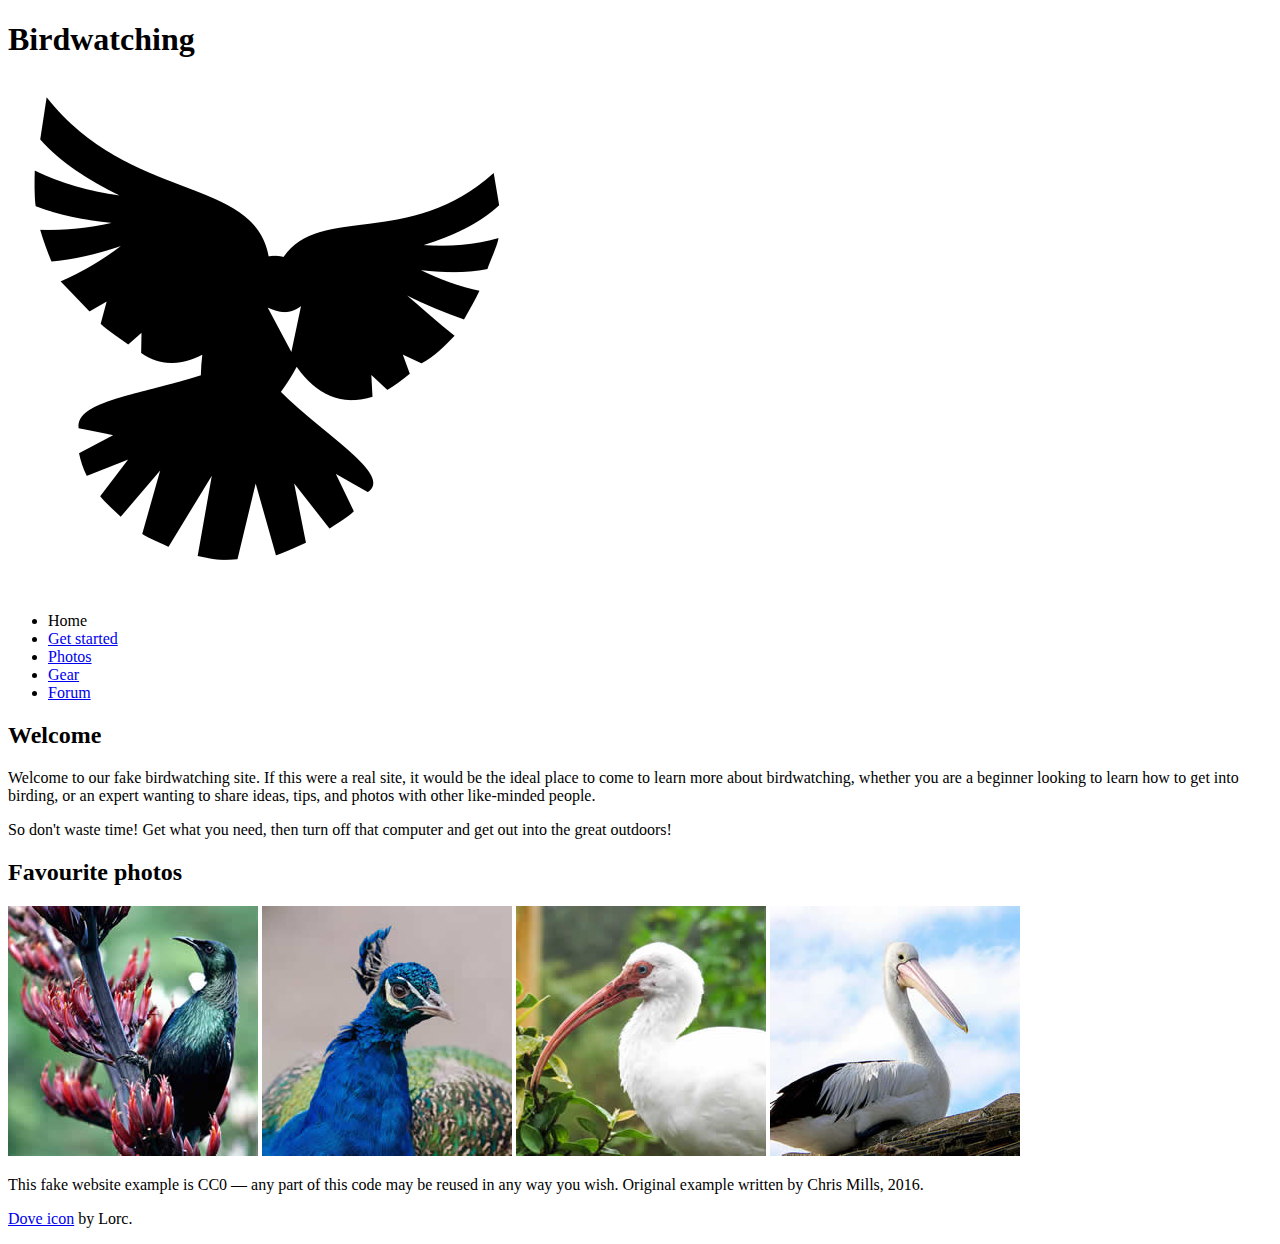
<file: index.html>
<!DOCTYPE html>
<html lang="en">
  <head>
    <meta charset="utf-8">
    <title>Birdwatching</title>
    <link href="https://fonts.googleapis.com/css?family=Roboto+Condensed:300%7CCinzel+Decorative:700" rel="stylesheet">

    <!--[if lt IE 9]>
      <script src="https://cdnjs.cloudflare.com/ajax/libs/html5shiv/3.7.3/html5shiv.js"></script>
    <![endif]-->
  </head>

  <body>

      <h1>Birdwatching</h1>
      <img src="dove.png" alt="a simple dove logo">


      <ul>
        <li><span>Home</span></li>
        <li><a href="#">Get started</a></li>
        <li><a href="#">Photos</a></li>
        <li><a href="#">Gear</a></li>
        <li><a href="#">Forum</a></li>
      </ul>


      <h2>Welcome</h2>

      <p>Welcome to our fake birdwatching site. If this were a real site, it would be the ideal place to come to learn more about birdwatching, whether you are a beginner looking to learn how to get into birding, or an expert wanting to share ideas, tips, and photos with other like-minded people.</p>

      <p>So don't waste time! Get what you need, then turn off that computer and get out into the great outdoors!</p>

      <h2>Favourite photos</h2>

      <a href="favorite-1.jpg"><img src="favorite-1_th.jpg" alt="Small black bird, black claws, long black slender beak, links to larger version of the image"></a>
      <a href="favorite-2.jpg"><img src="favorite-2_th.jpg" alt="Top half of a pretty bird with bright blue plumage on neck, light colored beak, blue headdress, links to larger version of the image"></a>
      <a href="favorite-3.jpg"><img src="favorite-3_th.jpg" alt="Top half of a large bird with white plumage, very long curved narrow light colored break, links to larger version of the image"></a>
      <a href="favorite-4.jpg"><img src="favorite-4_th.jpg" alt="Large bird, mostly white plumage with black plumage on back and rear, long straight white beak, links to larger version of the image"></a>


      <p>This fake website example is CC0 — any part of this code may be reused in any way you wish. Original example written by Chris Mills, 2016.</p>

      <p><a href="http://game-icons.net/lorc/originals/dove.html">Dove icon</a> by Lorc.</p>

  </body>
</html>
</file>
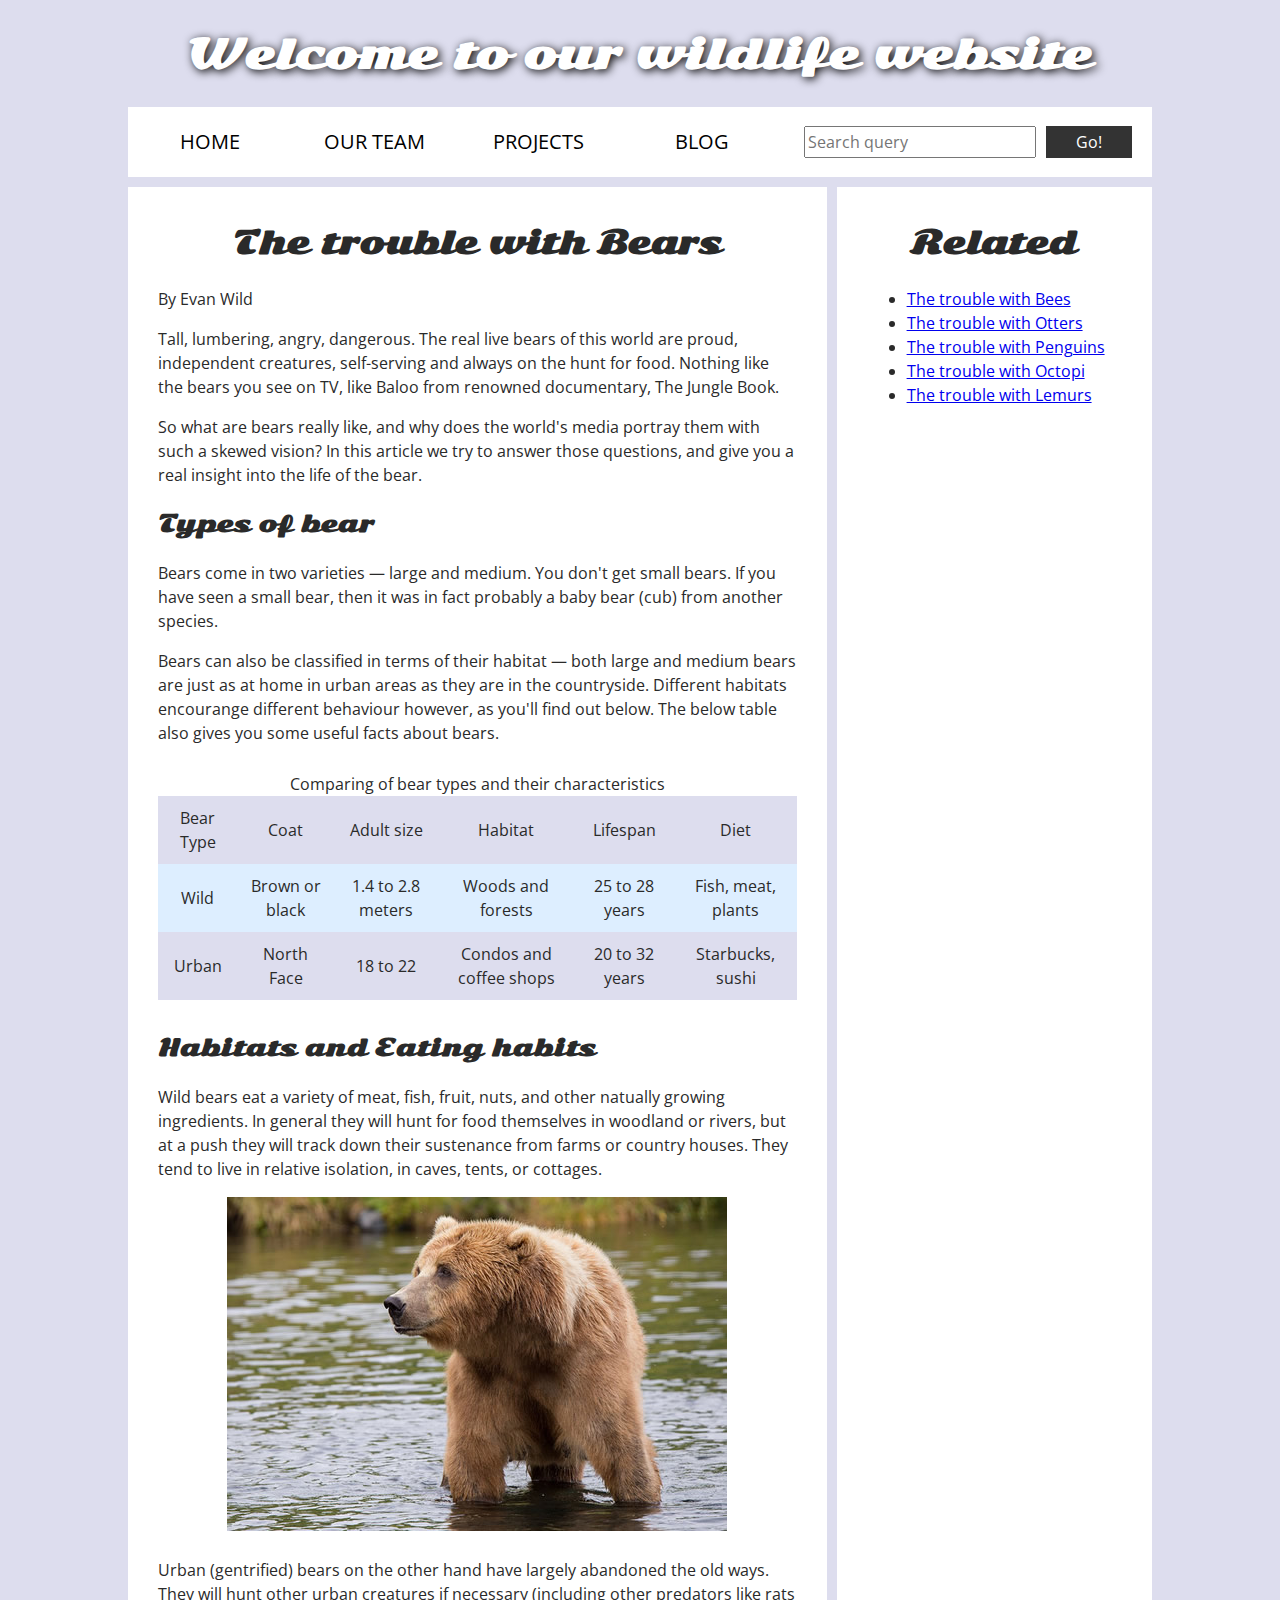
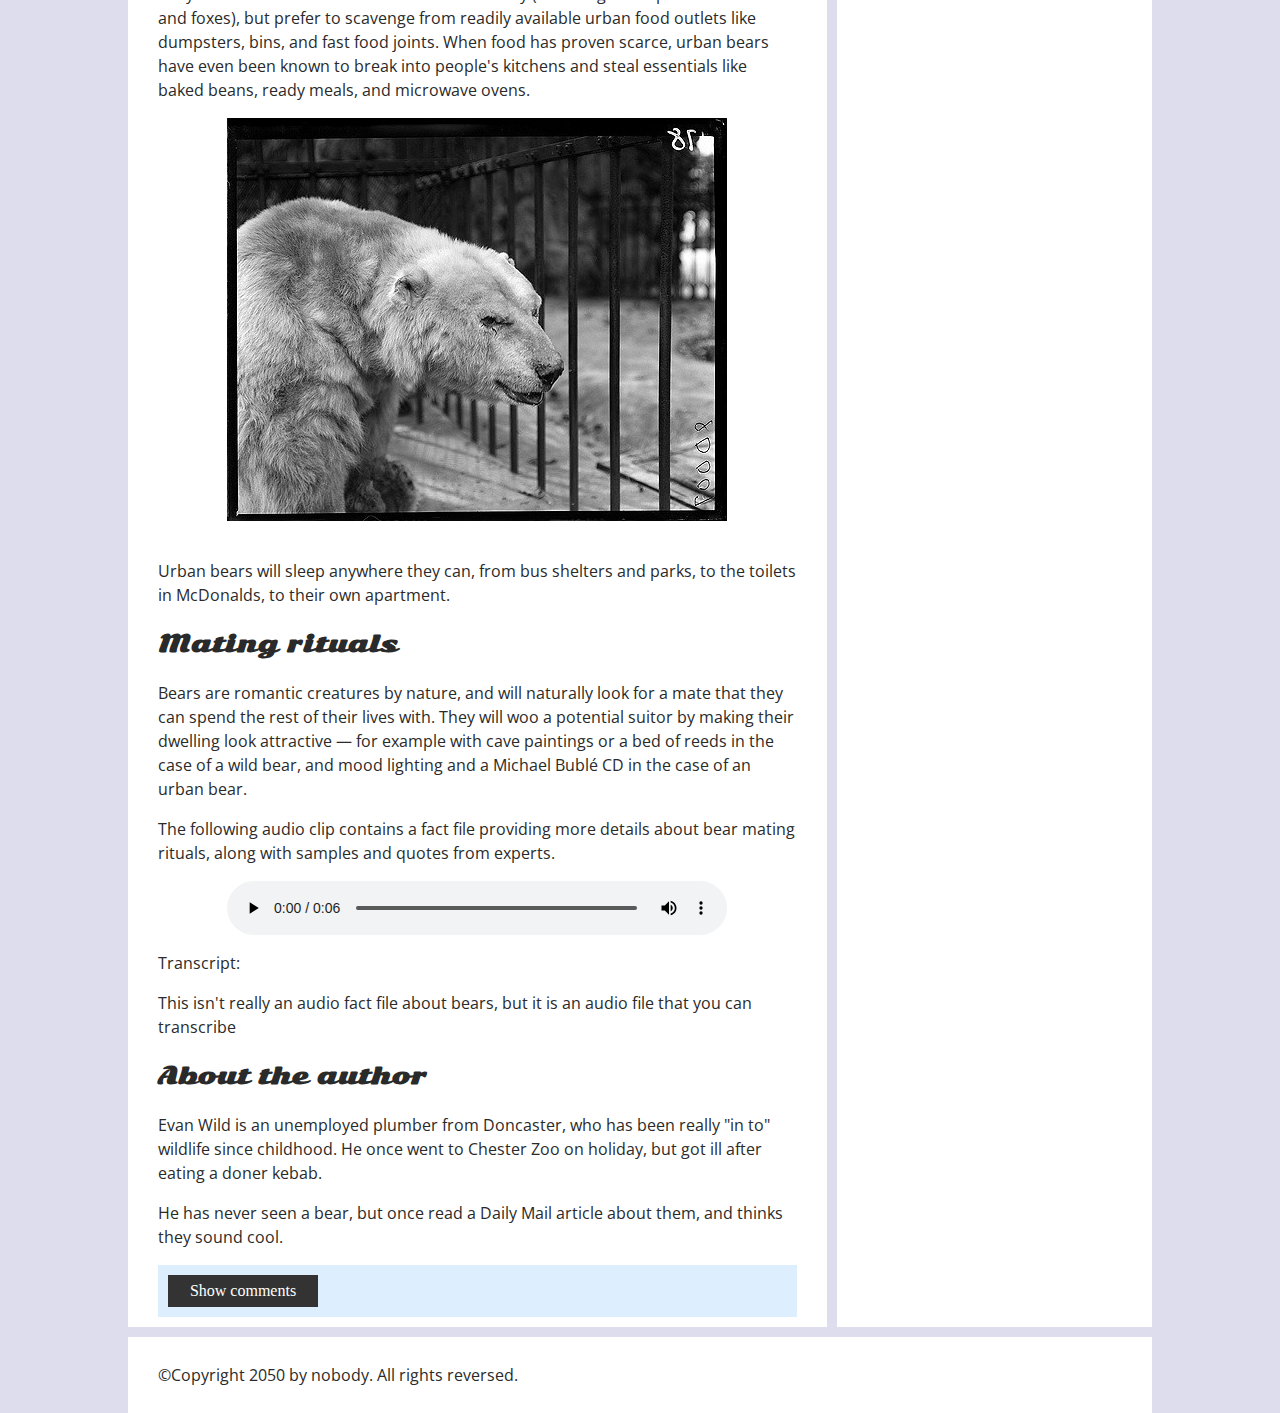
<file: Assignment5/index.html>
<!--
 Name: Samikshya Parajuli
 Date: August 5, 2024.
 Assignment 5 

-->

<!DOCTYPE html>
<html>
  <head>
    <meta charset="utf-8">

    <title>Accessibility assessment</title>
    <link href="https://fonts.googleapis.com/css?family=Open+Sans+Condensed:300|Sonsie+One" 
    rel="stylesheet" type="text/css">
    <link rel="stylesheet" href="style.css">

  </head>

  <body>
    <div class="header">
      <h1>Welcome to our wildlife website</h1>
    </div>

    <nav class="nav">
      <ul>
        <li><a href="#">Home</a></li>
        <li><a href="#">Our team</a></li>
        <li><a href="#">Projects</a></li>
        <li><a href="#">Blog</a></li>
      </ul>

      <form class="search">
        <input type="search" name="q" placeholder="Search query">
        <input type="submit" value="Go!">
      </form>
    </nav>

    <main>
      <article>
        <h2><strong>The trouble with Bears</strong></h2>
        <p>By Evan Wild</p>
        <p>Tall, lumbering, angry, dangerous. The real live bears of this world are proud, independent creatures, 
          self-serving and always on the hunt for food. Nothing like the bears you see on TV, like Baloo from renowned
          documentary, The Jungle Book.</p>

        <p>So what are bears really like, and why does the world's media portray them with such a skewed vision? In 
          this article we try to answer those questions, and give you a real insight into the life of the bear.</p>

        <h3>Types of bear</h3>

        <p>Bears come in two varieties — large and medium. You don't get small bears. If you have seen a small bear, 
          then it was in fact probably a baby bear (cub) from another species.</p>

        <p>Bears can also be classified in terms of their habitat — both large and medium bears are just as at home in 
          urban areas as they are in the countryside. Different habitats encourange different behaviour however, as you'll 
          find out below. The below table also gives you some useful facts about bears.</p>
        <br>
        <table>
          <caption>Comparing of bear types and their characteristics</caption>
          <thead>
            <tr>
              <td>Bear Type</td>
              <td>Coat</td>
              <td>Adult size</td>
              <td>Habitat</td>
              <td>Lifespan</td>
              <td>Diet</td>
            </tr>
          </thead>
          <tbody>
            <tr>
              <td>Wild</td>
              <td>Brown or black</td>
              <td>1.4 to 2.8 meters</td>
              <td>Woods and forests</td>
              <td>25 to 28 years</td>
              <td>Fish, meat, plants</td>
            </tr>
            <tr>
              <td>Urban</td>
              <td>North Face</td>
              <td>18 to 22</td>
              <td>Condos and coffee shops</td>
              <td>20 to 32 years</td>
              <td>Starbucks, sushi</td>
            </tr>
          </tbody>
        </table>
        <br>
        <h3>Habitats and Eating habits</h3>
        
        <p>Wild bears eat a variety of meat, fish, fruit, nuts, and other natually growing ingredients.
        In general they will hunt for food themselves in woodland or rivers, but at a push they will 
        track down their sustenance from farms or country houses. 
        They tend to live in relative isolation, in caves, tents, or cottages.</p>
        
        <img src="Media/wild-bear.jpg" alt="wild-bear">
        <br>
        <p>Urban (gentrified) bears on the other hand have largely abandoned the old ways. They will hunt 
          other urban creatures if necessary (including other predators like rats and foxes), but prefer to 
          scavenge from readily available urban food outlets like dumpsters, bins, and fast food joints. 
          When food has proven scarce, urban bears have even been known to break into people's kitchens 
          and steal essentials like baked beans, ready meals, and microwave ovens.</p>
        
        <img src="Media/urban-bear.jpg" alt="urban-bear">
        <br><br>
        <p>Urban bears will sleep anywhere they can, from bus shelters and parks, to the toilets in McDonalds,
           to their own apartment.</p>
        
        <h3>Mating rituals</h3>

        <p>Bears are romantic creatures by nature, and will naturally look for a mate that they can spend the 
          rest of their lives with. They will woo a potential suitor by making their dwelling look attractive 
          — for example with cave paintings or a bed of reeds in the case of a wild bear, and mood lighting 
          and a Michael Bublé CD in the case of an urban bear.</p>

        <p>The following audio clip contains a fact file providing more details about bear mating rituals, 
          along with samples and quotes from experts.</p>

        <audio controls>
          <source src="Media/bear.mp3" type="audio/mp3">
          <source src="Media/bear.ogg" type="audio/ogg">
          <p>It looks like your browser doesn't support HTML5 audio players.</p>
        </audio>
        <p>Transcript:</p>
        <p>This isn't really an audio fact file about bears, but it is an audio file that you can transcribe
        </p>
      </div>

        <aside>

          <h3>About the author</h3>
       
          <p>Evan Wild is an unemployed plumber from Doncaster, who has been really "in to" wildlife since childhood.
            He once went to Chester Zoo on holiday, but got ill after eating a doner kebab.</p>

          <p>He has never seen a bear, but once read a Daily Mail article about them, and thinks they sound cool.
          </p>

        </aside>
        <section class="comments">
          <div class="show-hide">Show comments</div>

          <div class="comment-wrapper">

            <h2>Add comment</h2>

            <form class="comment-form">
              <div class="flex-pair">
                <label for="name">Your name:</label>
                <input type="text" name="name" id="name" placeholder="Enter your name">
              </div>
              <div class="flex-pair">
                <label for="comment">Your comment:</label>
                <input type="text" name="comment" id="comment" placeholder="Enter your comment">
              </div>
              <div>
                <input type="submit" value="Submit comment">
              </div>
            </form>

            <h3>Comments</h3>

            <ul class="comment-container">

              <li>

                <p>Bob Fossil</p>

                <p>Oh I am so glad you taught me all about the big brown angry guys in the woods. With their
                  sniffing little noses and their bad attitudes, they can sure be a menace — I was thinking 
                  of putting them all in a truck and driving them outta here. I run a zoo, you know.</p>

              </li>

            </ul>

          </div>
        </section>
      </article>

      <div class="secondary">
        <h2>Related</h2>

        <ul>
          <li><a href="#">The trouble with Bees</a></li>
          <li><a href="#">The trouble with Otters</a></li>
          <li><a href="#">The trouble with Penguins</a></li>
          <li><a href="#">The trouble with Octopi</a></li>
          <li><a href="#">The trouble with Lemurs</a></li>
        </ul>
      </div>
    </main>

    <footer>
      <p>©Copyright 2050 by nobody. All rights reversed.</p>
    </footer>

    <script src="assignment5.js"></script>

  </body>
</html>
</file>
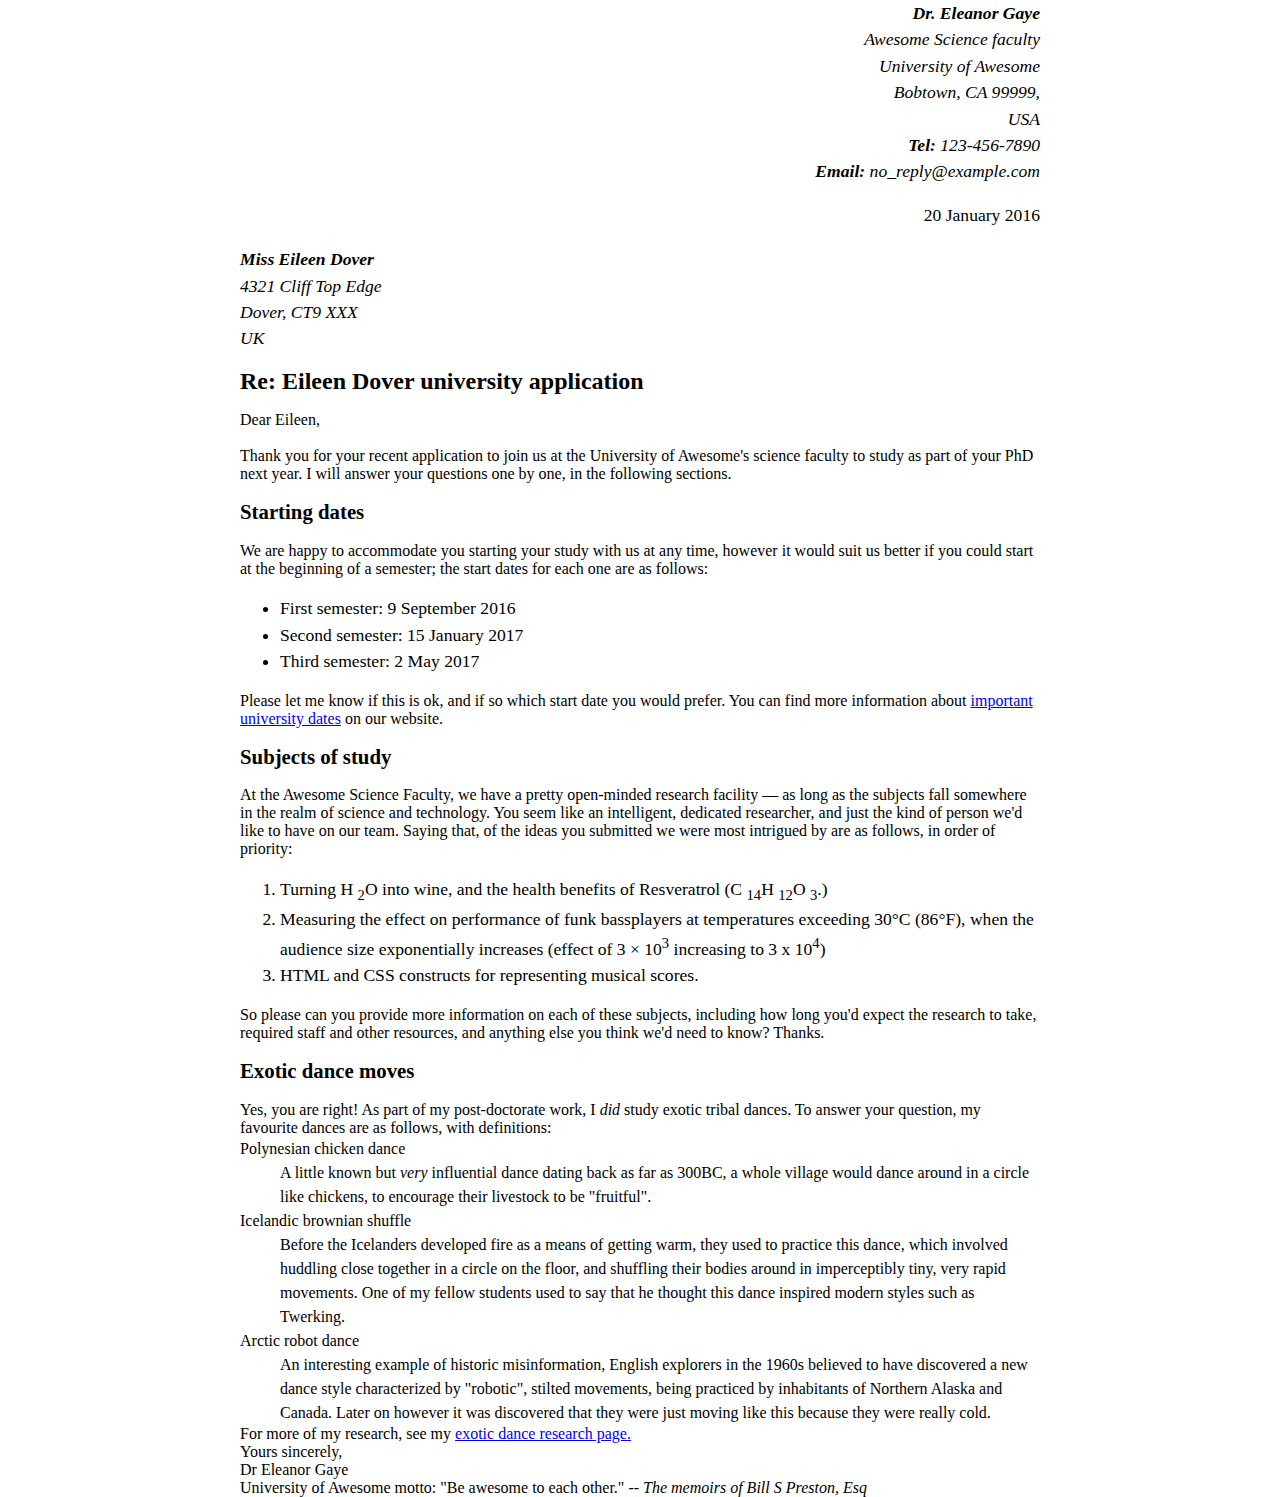
<file: Part1.html>
<!DOCTYPE html>
<html lang="en">
<head>
    <!--
    Name:Samikshya Parajuli
    Date:2024, May 31 st
    Student Id:100950347
    Description:Overview of HTML
    -->
    <meta charset="UTF-8">
    <meta name="viewport" content="width=device-width, initial-scale=1.0">
    <title>Part 1 letter</title>

    <style>
        body {
            max-width: 800px;
            margin: 0 auto;
        }
        
        .sender-column {
            text-align: right;
        }
        
        h1 {
            font-size: 1.5em;
        }
        
        h2 {
        font-size: 1.3em;
        }
        
        p,ul,ol,dl,address {
        font-size: 1.1em;
        }
        
        p, li, dd, dt, address {
            line-height: 1.5;
        }
        </style>
</head>
<body>
    <span class="sender-column">
        <address>
        <STRONG>Dr. Eleanor Gaye </STRONG><br>
        Awesome Science faculty <br>
        University of Awesome <br>
        Bobtown, CA 99999, <br>
        USA <br>
        <strong>Tel:</strong> 123-456-7890 <br>
        <strong>Email:</strong> no_reply@example.com
        </address>
        <p>20 January 2016</p>
        </span>
        <address>
        <strong>Miss Eileen Dover </strong><br>
        4321 Cliff Top Edge <br>
        Dover, CT9 XXX <br>
        UK
        </address>
        
        
        <h1>Re: Eileen Dover university application</h1>
        
        Dear Eileen,<br> <br>
        
        Thank you for your recent application to join us at the University of Awesome's 
        science faculty to study as part of your PhD next year. I will answer your questions 
        one by one, in the following sections.
        
        <h2>Starting dates</h2>
        
        We are happy to accommodate you starting your study with us at any time, 
        however it would suit us better if you could start at the beginning of a semester; 
        the start dates for each one are as follows:
        <ul>
        <li>First semester: 9 September 2016</li>
        <li>Second semester: 15 January 2017</li>
        <li>Third semester: 2 May 2017</li>
        </ul>
        
        Please let me know if this is ok, and if so which start date you would prefer.
        
        You can find more information about <a href="https://durhamcollege.ca/info-for/current-students/important-dates/important-dates-2024-2025">
        important university dates</a> on our website.
        
        
        <h2>Subjects of study</h2>
        
        At the Awesome Science Faculty, we have a pretty open-minded research facility — as 
        long as the subjects fall somewhere in the realm of science and technology. 
        You seem like an intelligent, dedicated researcher, and just the kind of person 
        we'd like to have on our team. Saying that, of the ideas you submitted we were most 
        intrigued by are as follows, in order of priority:
        <ol>
        <li>Turning H <sub>2</sub>O into wine, and the health benefits of Resveratrol (C <sub>14</sub>H <sub>12</sub>O <sub>3</sub>.)</li>
        <li>Measuring the effect on performance of funk bassplayers at temperatures exceeding 30°C (86°F), 
        when the audience size exponentially increases (effect of 3 × 10<sup>3</sup> increasing to 3 x 10<sup>4</sup>)</li>
        <li>HTML and CSS constructs for representing musical scores.</li>
        </ol>
        
        So please can you provide more information on each of these subjects, 
        including how long you'd expect the research to take, required staff and 
        other resources, and anything else you think we'd need to know? Thanks.
        
        
        <h2>Exotic dance moves</h2>
        
        Yes, you are right! As part of my post-doctorate work, I <em>did</em> study exotic tribal dances. 
        To answer your question, my favourite dances are as follows, with definitions:
        
        <dt>Polynesian chicken dance</dt>
        <dd>
        A little known but <em>very</em> influential dance dating back as far as 300BC, 
        a whole village would dance around in a circle like chickens, to encourage their 
        livestock to be "fruitful".</dd>
        <dt>Icelandic brownian shuffle</dt>
        <dd>
        Before the Icelanders developed fire as a means of getting warm, they used to practice this dance, 
        which involved huddling close together in a circle on the floor, and shuffling their bodies around 
        in imperceptibly tiny, very rapid movements. One of my fellow students used to say that he thought 
        this dance inspired modern styles such as Twerking.</dd>
        <dt>Arctic robot dance</dt>
        <dd>An interesting example of historic misinformation, English explorers in the 1960s believed to 
        have discovered a new dance style characterized by "robotic", stilted movements, being practiced 
        by inhabitants of Northern Alaska and Canada. Later on however it was discovered that they were 
        just moving like this because they were really cold.</dd>
        
        For more of my research, see my <a href="https://durhamcollege.ca/programs-and-courses/courses?subj_code_in=RSCH&crse_numb_in=1200&semester_in=SEM2">exotic dance research page.</a> <br>
        
        Yours sincerely,<br>
        Dr Eleanor Gaye <br>
        University of Awesome motto: "Be awesome to each other." -- <em>The memoirs of Bill S Preston, Esq </em><br>   
</body>
</html>
</file>
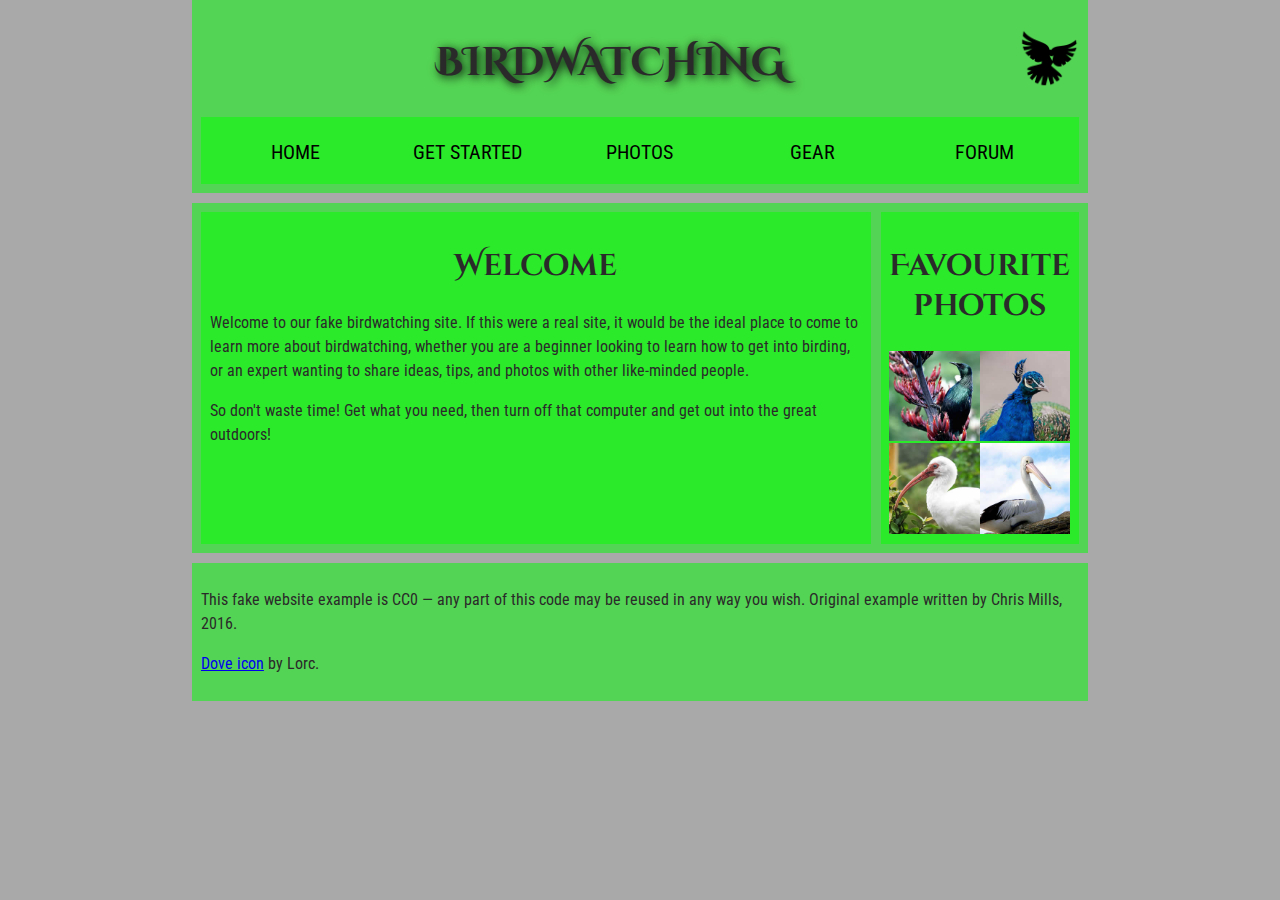
<file: Part2.html>
<!DOCTYPE html>
<html lang="en">
  <head>
    <!--
    Name:Samikshya Parajuli
    Date:2024, May 31 st
    Student id:100950347
    Description: HTML with CSS 
    -->
    <meta charset="utf-8">
    <title>Birdwatching</title>
    <link href="https://fonts.googleapis.com/css?family=Roboto+Condensed:300%7CCinzel+Decorative:700" rel="stylesheet">
    <link rel="stylesheet" type="text/css" href="style2.css">

    <!--[if lt IE 9]>
      <script src="https://cdnjs.cloudflare.com/ajax/libs/html5shiv/3.7.3/html5shiv.js"></script>
    <![endif]-->
  </head>

  <body>

    <header>
      <h1>Birdwatching</h1>
      <img src="dove.png" alt="a simple dove logo">

      <nav>
      <ul>
        <li><span>Home</span></li>
        <li><a href="#">Get started</a></li>
        <li><a href="#">Photos</a></li>
        <li><a href="#">Gear</a></li>
        <li><a href="#">Forum</a></li>
      </ul>
      </nav>
      </header>

        <main>
          <article>
      <h2>Welcome</h2>

      <p>Welcome to our fake birdwatching site. If this were a real site, it would be the ideal place to come to learn more about birdwatching, whether you are a beginner 
        looking to learn how to get into birding, or an expert wanting to share ideas, tips, and photos with other like-minded people.</p>

      <p>So don't waste time! Get what you need, then turn off that computer and get out into the great outdoors!</p>
      </article>


      <aside>
       <h2>Favourite photos</h2>

      <a href="favorite-1.jpg"><img src="favorite-1_th.jpg" alt="Small black bird, black claws, long black slender beak, links to larger version of the image"></a>
      <a href="favorite-2.jpg"><img src="favorite-2_th.jpg" alt="Top half of a pretty bird with bright blue plumage on neck, light colored beak, blue headdress, links to larger version of the image"></a>
      <a href="favorite-3.jpg"><img src="favorite-3_th.jpg" alt="Top half of a large bird with white plumage, very long curved narrow light colored break, links to larger version of the image"></a>
      <a href="favorite-4.jpg"><img src="favorite-4_th.jpg" alt="Large bird, mostly white plumage with black plumage on back and rear, long straight white beak, links to larger version of the image"></a>
      </aside>
      </main>
      <footer>     
      <p>This fake website example is CC0 — any part of this code may be reused in any way you wish. Original example written by Chris Mills, 2016.</p>

      <p><a href="http://game-icons.net/lorc/originals/dove.html">Dove icon</a> by Lorc.</p>
    </footer>
  </body>
</html>
</file>
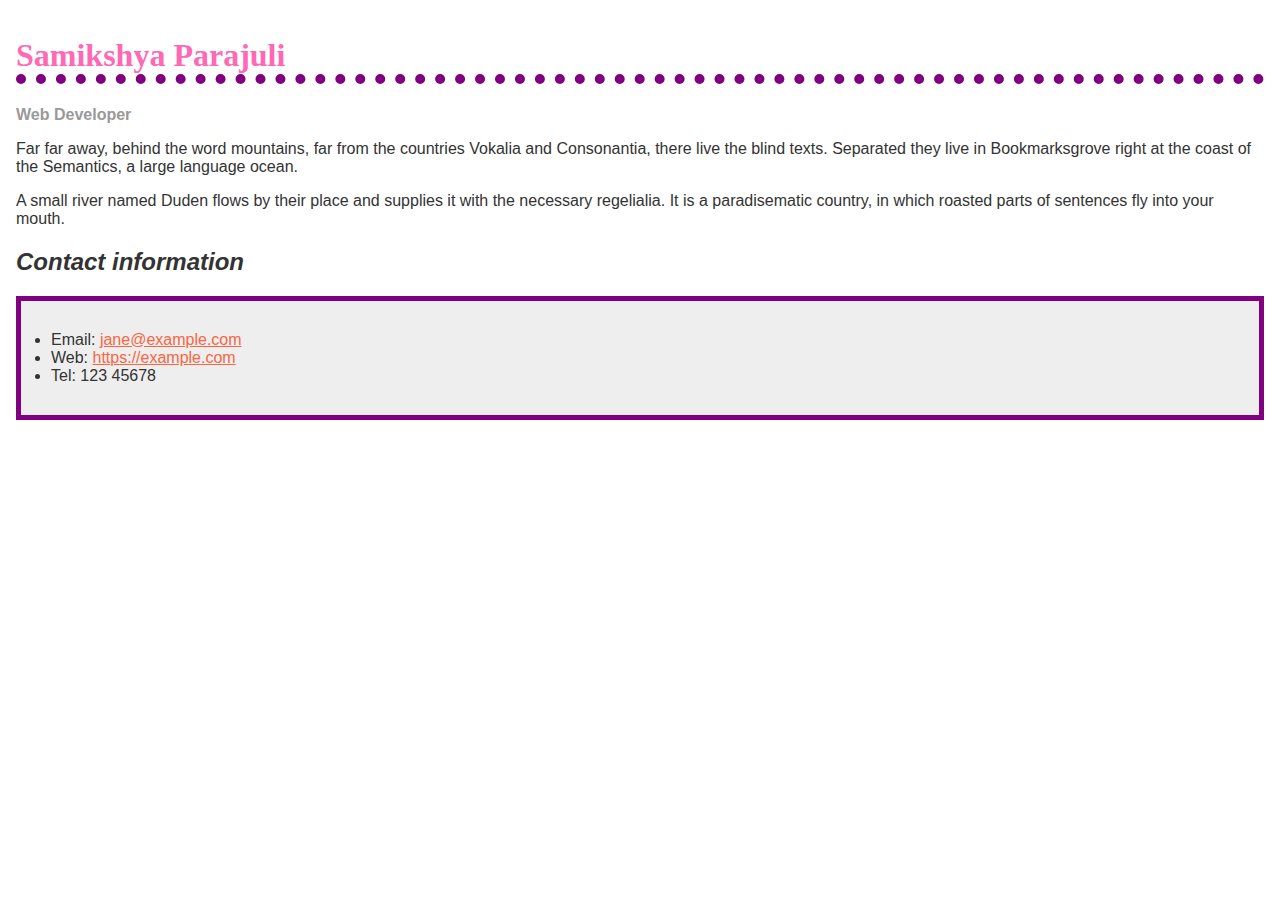
<file: Assignment-3/A3_part1.html>
<!DOCTYPE html>
<html lang="en">
<head>
    <!--
    Name : Samikshya Parajuli
    File Name : A3_part1.html
    Date : 24 June 2024
    Description : Assignment 3 part 1
    -->
   
    <meta charset="utf-8" />
    <meta name="viewport" content="width=device-width" />
    <title>Formatting a biography</title>
    
    <style>
      body {
        background-color: #fff;
        color: #333;
        font-family: Arial, Helvetica, sans-serif;
        padding: 1em;
        margin: 0;
      }

      h1 {
        color: hotpink;
        font-size: 2em;
        font-family: Georgia, "Times New Roman", Times, serif;
        border-bottom: 10px dotted purple;
      }

      h2 {
        font-size: 1.5em;
        font-style: italic;
      }

      .job-title {
        color: #999999;
        font-weight: bold;
      }
      a:link,
      a:visited {
        color: #fb6542;
      }

      a:hover {
        text-decoration: none;
        color: green;
      }

      ul{
        background-color: #eeeeee;
        border: 5px solid purple;
        padding: 30px;
      }
    </style>
  </head>
  <body>
    <h1>Samikshya Parajuli</h1>
    <div class="job-title">Web Developer</div>
    <p>
      Far far away, behind the word mountains, far from the countries Vokalia
      and Consonantia, there live the blind texts. Separated they live in
      Bookmarksgrove right at the coast of the Semantics, a large language
      ocean.
    </p>

    <p>
      A small river named Duden flows by their place and supplies it with the
      necessary regelialia. It is a paradisematic country, in which roasted
      parts of sentences fly into your mouth.
    </p>

    <h2>Contact information</h2>
    <ul>
      <li>
        Email:
        <a href="mailto:jane@example.com">jane@example.com</a>
      </li>
      <li>
        Web:
        <a href="https://example.com">https://example.com</a>
      </li>
      <li>Tel: 123 45678</li>
    </ul>
  </body>
</html>
</file>
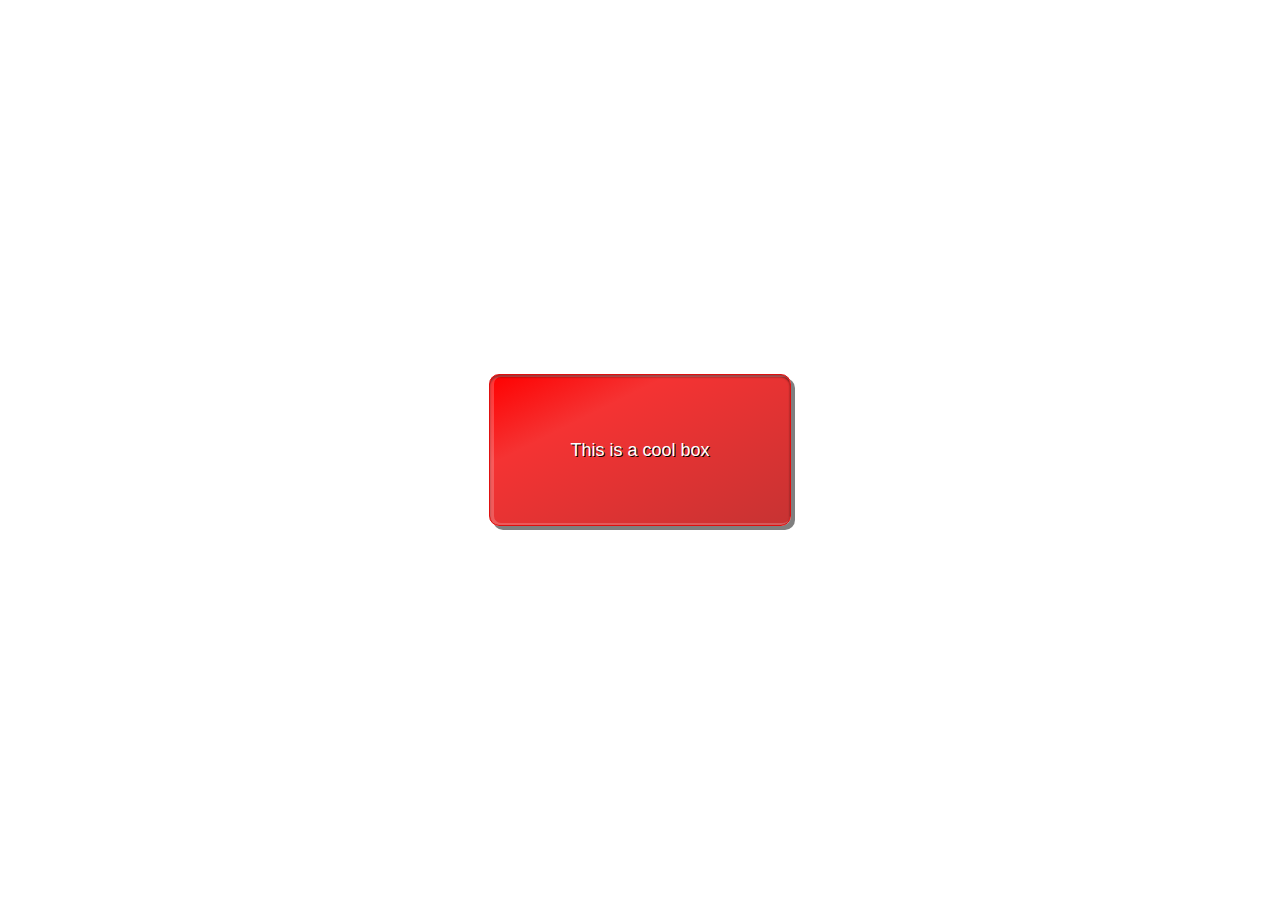
<file: Assignment-3/A3_part2.html>
<!DOCTYPE html>
<html lang="en">
<head>
    <!--
    Name : Samikshya Parajuli
    File name : A3_part2.html
    Date : 24 June 2024
    Description : Creating a cool looking box linking with css file.
    -->
    <meta charset="utf-8">
    <meta name="viewport" content="width=device-width">
    <title>Cool box</title>
    <link rel="stylesheet" href="../Assignment-3/A3_part2.css">
  </head>
  <body>
      <div>This is a cool box</div>
  </body>
</html>
</file>
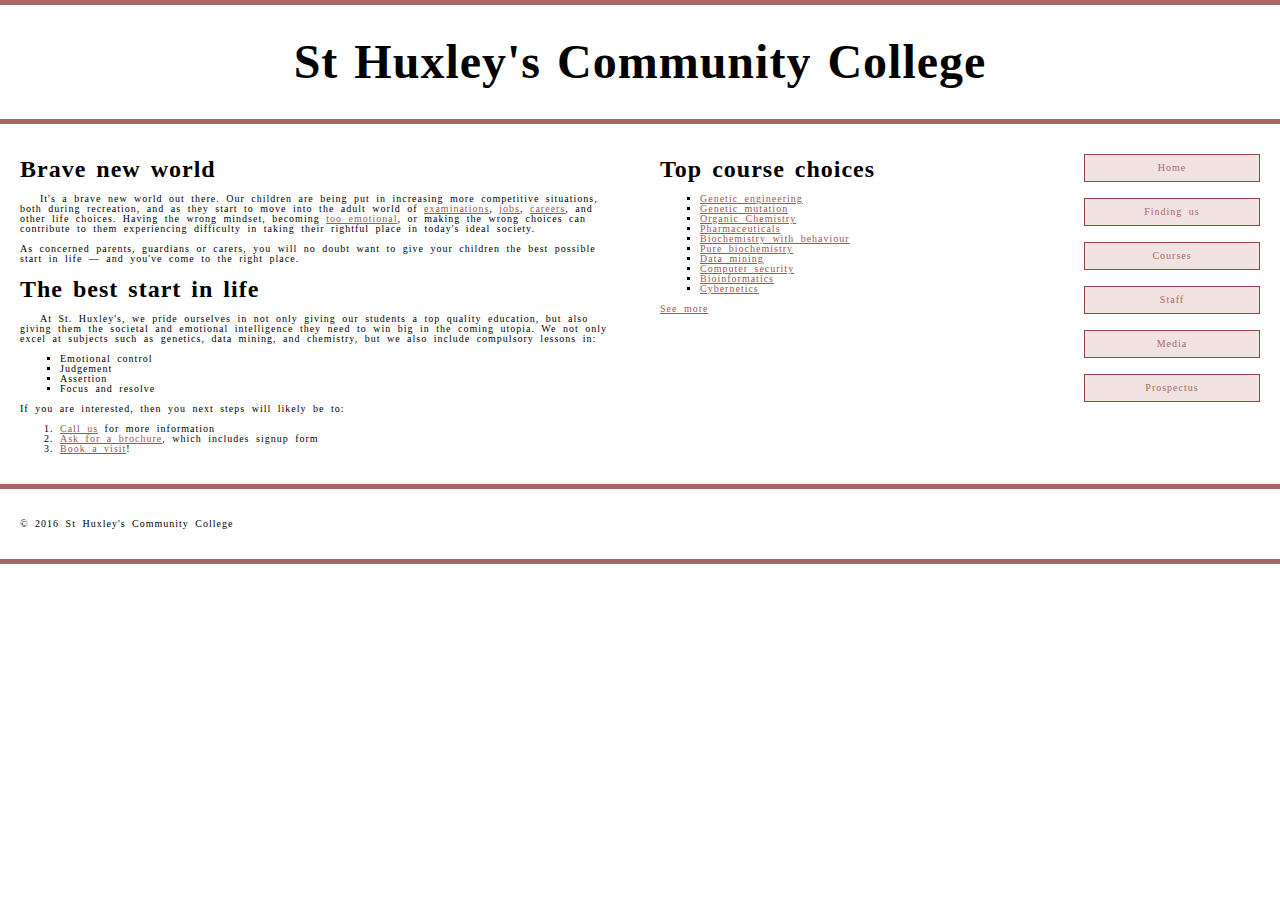
<file: Assignment-3/A3_part3.html>
<!DOCTYPE html>
<html lang="en">
<head>
    <!--
    Name : Samikshya Parajuli
    File Name : A3_part3.html
    Date : 24 June 2024
    Description : Creating a Community School Homepage using CSS and HTML.
    -->
    <meta charset="UTF-8">
    <meta name="viewport" content="width=device-width, initial-scale=1.0">
    <title>Typesetting a community school homepage</title>
    <link rel="stylesheet" href="../Assignment-3/A3_part3.css">
</head>
<body>
	<header>
		<h1>St Huxley's Community College</h1>
	  </header>
	
	  <section>
		  <h2>Brave new world</h2>
	
		  <p>It's a brave new world out there. Our children are being put in increasing more competitive situations, both during recreation, and as they start to move into the adult world of <a href="https://en.wikipedia.org/wiki/Examination">examinations</a>, <a href="https://en.wikipedia.org/wiki/Jobs">jobs</a>, <a href="https://en.wikipedia.org/wiki/Career">careers</a>, and other life choices. Having the wrong mindset, becoming <a href="https://en.wikipedia.org/wiki/Emotion">too emotional</a>, or making the wrong choices can contribute to them experiencing difficulty in taking their rightful place in today's ideal society.</p>
	
		  <p>As concerned parents, guardians or carers, you will no doubt want to give your children the best possible start in life — and you've come to the right place.</p>
	
		  <h2>The best start in life</h2>
	
		  <p>At St. Huxley's, we pride ourselves in not only giving our students a top quality education, but also giving them the societal and emotional intelligence they need to win big in the coming utopia. We not only excel at subjects such as genetics, data mining, and chemistry, but we also include compulsory lessons in:</p>
	
		  <ul>
			<li>Emotional control</li>
			<li>Judgement</li>
			<li>Assertion</li>
			<li>Focus and resolve</li>
		  </ul>
          <p>If you are interested, then you next steps will likely be to:</p>
		  
		  <ol>
			<li><a href="#">Call us</a> for more information</li>
			<li><a href="#">Ask for a brochure</a>, which includes signup form</li>
			<li><a href="#">Book a visit</a>!</li>
		  </ol>
	  </section>
	
	  <aside>
	
		<h2>Top course choices</h2>
	
		<ul>
		  <li><a href="#">Genetic engineering</a></li>
		  <li><a href="#">Genetic mutation</a></li>
		  <li><a href="#">Organic Chemistry</a></li>
		  <li><a href="#">Pharmaceuticals</a></li>
		  <li><a href="#">Biochemistry with behaviour</a></li>
		  <li><a href="#">Pure biochemistry</a></li>
		  <li><a href="#">Data mining</a></li>
		  <li><a href="#">Computer security</a></li>
		  <li><a href="#">Bioinformatics</a></li>
		  <li><a href="#">Cybernetics</a></li>
		</ul>
	
		<p><a href="#">See more</a></p>
	
	  </aside>
	
	  <nav>
	
		<ul>
		  <li><a href="#">Home</a></li>
		  <li><a href="#">Finding us</a></li>
		  <li><a href="#">Courses</a></li>
		  <li><a href="#">Staff</a></li>
		  <li><a href="#">Media</a></li>
		  <li><a href="#">Prospectus</a></li>
		</ul>
	
	  </nav>
	
	  <footer>
	
		<p>&copy; 2016 St Huxley's Community College</p>
	
	  </footer>
</body>
</html>
</file>
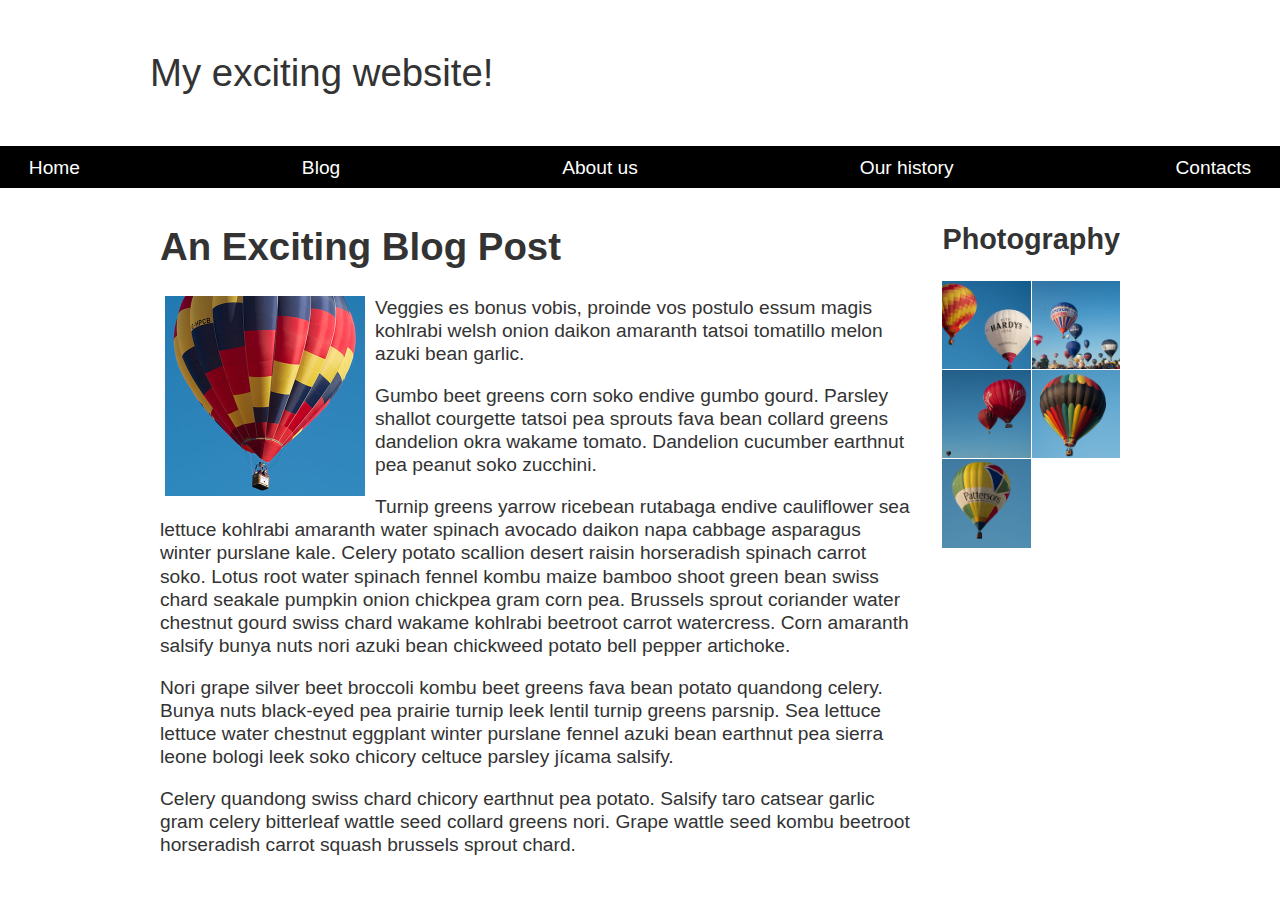
<file: Assignment-3/A3_part4.html>
<!DOCTYPE html>
<html lang="en">
<head>
    <!--
    Name : Samikshya Parajuli
    File Name : A3_part4.html
    Date : 24 June 2024
    Description : Assignment 3 part 4 - Creating a page "My exciting website".
    -->
    <meta charset="UTF-8">
    <meta name="viewport" content="width=device-width, initial-scale=1.0">
    <title>My exciting Website!</title>
    <link rel="stylesheet" href="../Assignment-3/A3_part4.css">
</head>
<body>
    <div class="logo">
        My exciting website!
      </div>
    
      <nav>
        <ul>
          <li>
            <a href="">Home</a>
          </li>
          <li>
            <a href="">Blog</a>
          </li>
          <li>
            <a href="">About us</a>
          </li>
          <li>
            <a href="">Our history</a>
          </li>
          <li>
            <a href="">Contacts</a>
          </li>
        </ul>
      </nav>
      <main class="grid">
        <article>
          <h1>
            An Exciting Blog Post
          </h1>
          <img src="../Assignment-3/balloon-sq6.jpg" alt="placeholder" class="feature">
          <p>Veggies es bonus vobis, proinde vos postulo essum magis kohlrabi welsh onion daikon amaranth tatsoi tomatillo melon
            azuki bean garlic.</p>
    
          <p>Gumbo beet greens corn soko endive gumbo gourd. Parsley shallot courgette tatsoi pea sprouts fava bean collard greens
            dandelion okra wakame tomato. Dandelion cucumber earthnut pea peanut soko zucchini.</p>
    
          <p>Turnip greens yarrow ricebean rutabaga endive cauliflower sea lettuce kohlrabi amaranth water spinach avocado daikon
            napa cabbage asparagus winter purslane kale. Celery potato scallion desert raisin horseradish spinach carrot soko.
            Lotus root water spinach fennel kombu maize bamboo shoot green bean swiss chard seakale pumpkin onion chickpea gram
            corn pea. Brussels sprout coriander water chestnut gourd swiss chard wakame kohlrabi beetroot carrot watercress.
            Corn amaranth salsify bunya nuts nori azuki bean chickweed potato bell pepper artichoke.</p>
    
          <p>Nori grape silver beet broccoli kombu beet greens fava bean potato quandong celery. Bunya nuts black-eyed pea prairie
            turnip leek lentil turnip greens parsnip. Sea lettuce lettuce water chestnut eggplant winter purslane fennel azuki
            bean earthnut pea sierra leone bologi leek soko chicory celtuce parsley jícama salsify.</p>

            <p>Celery quandong swiss chard chicory earthnut pea potato. Salsify taro catsear garlic gram celery bitterleaf wattle
                seed collard greens nori. Grape wattle seed kombu beetroot horseradish carrot squash brussels sprout chard.</p>
        
            </article>
        
            <aside>
              <h2>
                Photography
              </h2>
              <ul class="photos">
                <li>
                  <img src="../Assignment-3/balloon-sq1.jpg" alt="placeholder">
                </li>
                <li>
                  <img src="../Assignment-3/balloon-sq2.jpg" alt="placeholder">
                </li>
                <li>
                  <img src="../Assignment-3/balloon-sq3.jpg" alt="placeholder">
                </li>
                <li>
                  <img src="../Assignment-3/balloon-sq4.jpg" alt="placeholder">
                </li>
                <li>
                  <img src="../Assignment-3/balloon-sq5.jpg" alt="placeholder">
                </li>
              </ul>
            </aside>
        </main>
      
      </body>
      
      </html>
</file>
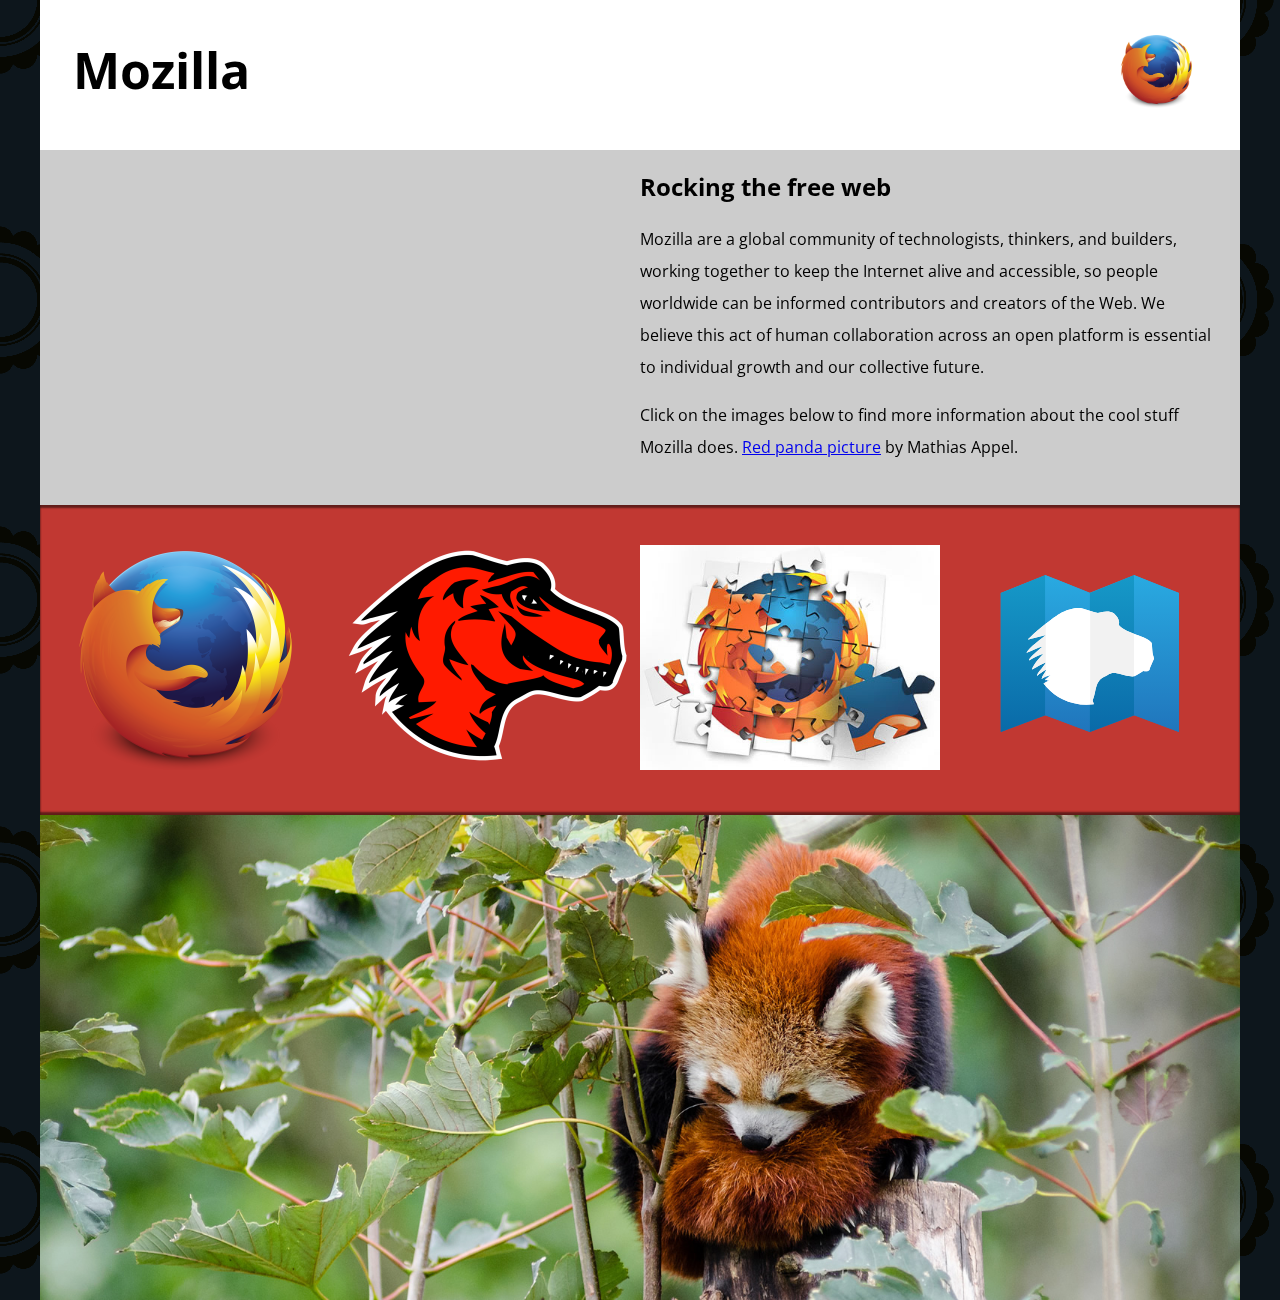
<file: Assignment_2/A2_P1.html>
<!DOCTYPE html>
<html lang="en">
<head>
    <!--
    Name : Samikshya Parajuli
  Date: June 12 th, 2024
  Student id:100950347
  Description:HTML multimedia  
    -->
    <meta charset="UTF-8">
    <meta name="viewport" content="width=device-width, initial-scale=1.0">
    <title>Mozilla Splash Page</title>
    <link href='https://fonts.googleapis.com/css?family=Open+Sans:400,700' rel='stylesheet' type='text/css'>
    <style>
    
      html {
        font-family: 'Open Sans', sans-serif;
        background: url(pattern.png);
      }

      body {
        width: 100%;
        max-width: 1200px;
        margin: 0 auto;
        background-color: white;
        position: relative;
      }


      header {
        height: 150px;
      }

      header img {
        width: 100px;
        position: absolute;
        right: 32.5px;
        top: 32.5px;
      }

      h1 {
        font-size: 50px;
        line-height: 140px;
        margin: 0 0 0 32.5px;
      }


      main {
        background: #ccc;
      }

      article {
        padding: 20px;
      }

      h2 {
        margin-top: 0;
      }

      p {
        line-height: 2;
      }

      iframe {
        float: left;
        margin: 0 20px 20px 0;
        max-width: 100%;
      }


      .further-info {
        clear: left;
        padding: 40px 0;
        background: #c13832;
        box-shadow: inset 0 3px 2px rgba(0,0,0,0.5),
                    inset 0 -3px 2px rgba(0,0,0,0.5);
      }

      .further-info a {
        width: 25%;
        display: block;
        float: left;
      }

      .further-info img {
        max-width: 100%;
      }

      .clearfix {
        clear: both;
      }


      .red-panda img {
        display: block;
        max-width: 100%;
      }
    </style>
    </head>
<body>
   <header>
      <h1>Mozilla</h1>
      <img src="firefox_logo-only_RGB.png" alt="Firefox logo">

    </header>
 <main>
      <article>
        <iframe width="560" height="315" src="https://www.youtube.com/embed/ojcNcvb1olg?si=KROBt-EhwAU0uEma" title="YouTube video player" frameborder="0" allow="accelerometer; autoplay; clipboard-write; encrypted-media;gyroscope; picture-in-picture; web-share" referrerpolicy="strict-origin-when-cross-origin" allowfullscreen></iframe>

        <h2>Rocking the free web</h2>

        <p>Mozilla are a global community of technologists, thinkers, and builders, working together to keep the 
          Internet alive and accessible, so people worldwide can be informed contributors and creators of the Web. 
          We believe this act of human collaboration across an open platform is essential to individual growth and our collective future.</p>

        <p>Click on the images below to find more information about the cool stuff Mozilla does. 
          <a href="https://www.flickr.com/photos/mathiasappel/21675551065/">Red panda picture</a> by Mathias Appel.</p>
     
      </article>
    <div class="further-info">
        <a href="https://www.mozilla.org/en-US/firefox/new/">
          <img src="firefox_logo-only_RGB.png" alt="firefox_logo-only_RGB" width="400">
        </a>
        <a href="https://www.mozilla.org/">
          <img src="mozilla-dinosaur-head.png" alt="mozilla-dinosaur-head" width="400">
        </a>
        <a href="https://addons.mozilla.org/">
          <img src="firefox-addons.jpg" alt="firefox-addons" width ="400">
        </a>
        <a href="https://developer.mozilla.org/en-US/">
          <img src="mdn.svg" alt="mdn.svg" width = "400">
        </a>
        <div class="clearfix"></div>
      </div>

      <div class="red-panda">
        <img src="red-panda.jpg" alt="" width="1200">
      </div>

</body>
</html>
</file>
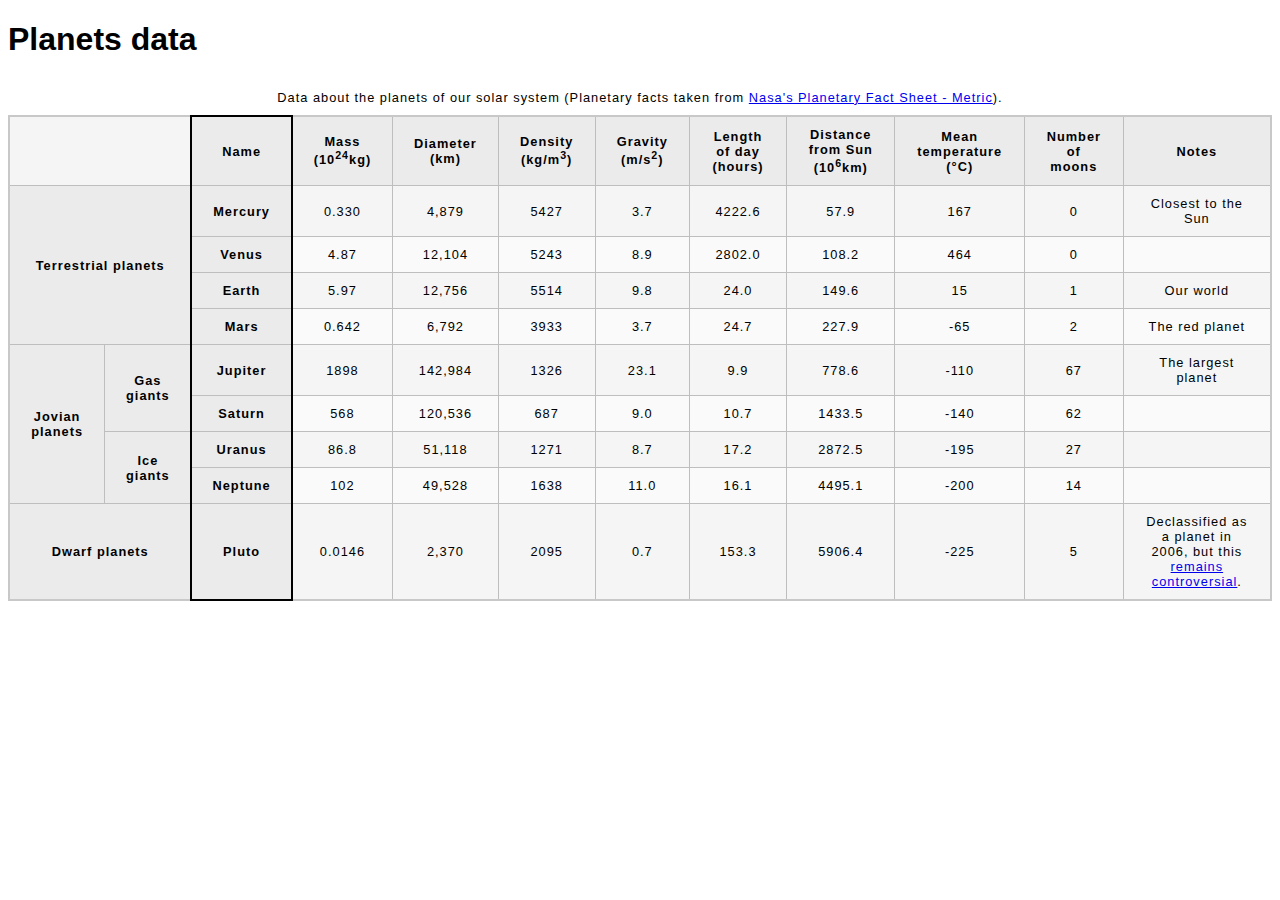
<file: Assignment_2/A2_P2.html>
<!DOCTYPE html>
<html lang="en">
<head>
   <!--
  Name : Samikshya Parajuli
  Date: June 12 th, 2024
  Student id:100950347
  Description:HTML Table    
    -->

    <meta charset="utf-8">
    <meta name="viewport" content="width=device-width">
    <title>Table template</title>
    <link href="minimal-table.css" rel="stylesheet" type="text/css">
  </head>
  <body>
    <h1>Planets data</h1>
    <table>
      <caption>Data about the planets of our solar system (Planetary facts taken from <a href="https://nssdc.gsfc.nasa.gov/planetary/factsheet/">Nasa's Planetary Fact Sheet - Metric</a>).</caption>
      <colgroup>
        <col span="2">
        <col style="border: 2px solid black">
        <col span="9">
      </colgroup>
      <thead>
        <tr>
          <td colspan="2"></td>
          <th scope="col">Name</th>
          <th scope="col">Mass (10<sup>24</sup>kg)</th>
          <th scope="col">Diameter (km)</th>
          <th scope="col">Density (kg/m<sup>3</sup>)</th>
          <th scope="col">Gravity (m/s<sup>2</sup>)</th>
          <th scope="col">Length of day (hours)</th>
          <th scope="col">Distance from Sun (10<sup>6</sup>km)</th>
          <th scope="col">Mean temperature (°C)</th>
          <th scope="col">Number of moons</th>
          <th scope="col">Notes</th>
        </tr>
      </thead>
      <tbody>
        <tr>
          <th rowspan="4" colspan="2" scope="rowgroup">Terrestrial planets</th>
          <th scope="row">Mercury</th>
          <td>0.330</td>
          <td>4,879</td>
          <td>5427</td>
          <td>3.7</td>
          <td>4222.6</td>
          <td>57.9</td>
          <td>167</td>
          <td>0</td>
          <td>Closest to the Sun</td>
        </tr>
        <tr>
          <th scope="row">Venus</th>
          <td>4.87</td>
          <td>12,104</td>
          <td>5243</td>
          <td>8.9</td>
          <td>2802.0</td>
          <td>108.2</td>
          <td>464</td>
          <td>0</td>
          <td></td>
        </tr>
        <tr>
          <th scope="row">Earth</th>
          <td>5.97</td>
          <td>12,756</td>
          <td>5514</td>
          <td>9.8</td>
          <td>24.0</td>
          <td>149.6</td>
          <td>15</td>
          <td>1</td>
          <td>Our world</td>
        </tr>
        <tr>
          <th scope="row">Mars</th>
          <td>0.642</td>
          <td>6,792</td>
          <td>3933</td>
          <td>3.7</td>
          <td>24.7</td>
          <td>227.9</td>
          <td>-65</td>
          <td>2</td>
          <td>The red planet</td>
        </tr>
<tr>
          <th rowspan="4" scope="rowgroup">Jovian planets</th>
          <th rowspan="2" scope="rowgroup">Gas giants</th>
          <th scope="row">Jupiter</th>
          <td>1898</td>
          <td>142,984</td>
          <td>1326</td>
          <td>23.1</td>
          <td>9.9</td>
          <td>778.6</td>
          <td>-110</td>
          <td>67</td>
          <td>The largest planet</td>
        </tr>
        <tr>
          <th scope="row">Saturn</th>
          <td>568</td>
          <td>120,536</td>
          <td>687</td>
          <td>9.0</td>
          <td>10.7</td>
          <td>1433.5</td>
          <td>-140</td>
          <td>62</td>
          <td></td>
        </tr>
        <tr>
          <th rowspan="2" scope="rowgroup">Ice giants</th>
          <th scope="row">Uranus</th>
          <td>86.8</td>
          <td>51,118</td>
          <td>1271</td>
          <td>8.7</td>
          <td>17.2</td>
          <td>2872.5</td>
          <td>-195</td>
          <td>27</td>
          <td></td>
        </tr>
        <tr>
          <th scope="row">Neptune</th>
          <td>102</td>
          <td>49,528</td>
          <td>1638</td>
          <td>11.0</td>
          <td>16.1</td>
          <td>4495.1</td>
          <td>-200</td>
          <td>14</td>
          <td></td>
        </tr>
        <tr>
          <th colspan="2" scope="row">Dwarf planets</th>
          <th scope="row">Pluto</th>
          <td>0.0146</td>
          <td>2,370</td>
          <td>2095</td>
          <td>0.7</td>
          <td>153.3</td>
          <td>5906.4</td>
          <td>-225</td>
          <td>5</td>
          <td>Declassified as a planet in 2006, but this <a href="https://www.usatoday.com/story/tech/2014/10/02/pluto-planet-solar-system/16578959/">remains controversial</a>.</td>
        </tr>
      </tbody>
    </table>

  </body>
</html>
</file>
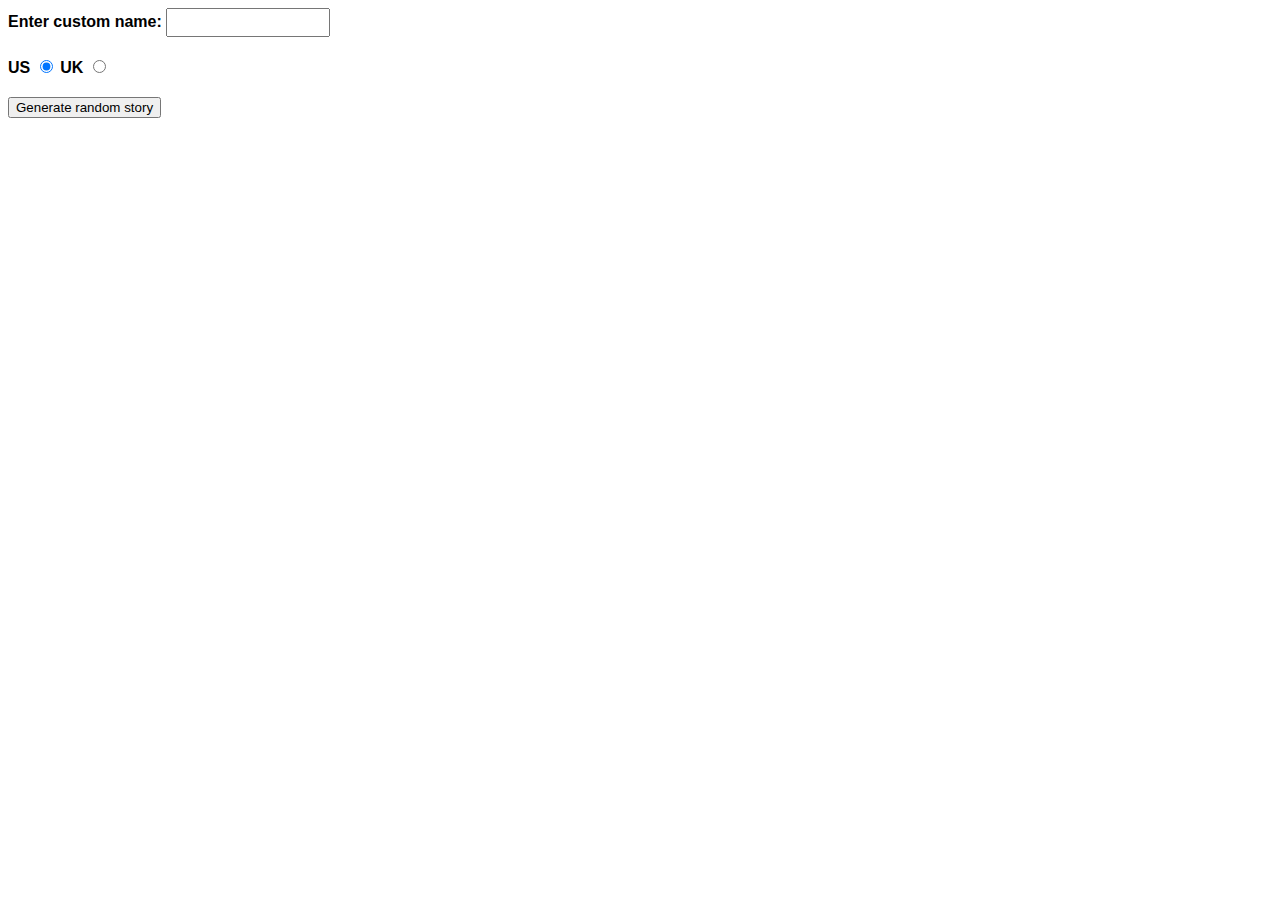
<file: Assignment 4/Assignment 4/Part1.html>
<!DOCTYPE html>
<html lang="en-US">
  <head>
    <!--
    Name : Samikshya Parajuli
    Date : 22th July 2024
    File name : Part1.html
    Description : A fun interactive web tool called the Silly Story Generator 
    uses user input and pre-written text templates to create funny, unpredictable stories.
    -->
    <meta charset="utf-8" />
    <meta name="viewport" content="width=device-width" />
    <title>Silly Story Generator</title>
    <style>
      body {
        font-family: helvetica, sans-serif;
        width: 350px;
      }
      label {
        font-weight: bold;
      }
      div {
        padding-bottom: 20px;
      }
      input[type="text"] {
        padding: 5px;
        width: 150px;
      }
      p {
        background: #ffc125;
        color: #5e2612;
        padding: 10px;
        visibility: hidden;
      }
    </style>
  </head>
  <body>
    <div>
      <label for="customname">Enter custom name:</label>
      <input id="customname" type="text" placeholder="" />
    </div>
    <div>
      <label for="us">US</label>
      <input id="us" type="radio" name="ukus" value="us" checked />
      <label for="uk">UK</label>
      <input id="uk" type="radio" name="ukus" value="uk" />
    </div>
    <div>
      <button class="randomize">Generate random story</button>
    </div>
    <p class="story"></p>
    <script src="./javascript/part1.js"></script>
  </body>
</html>
</file>
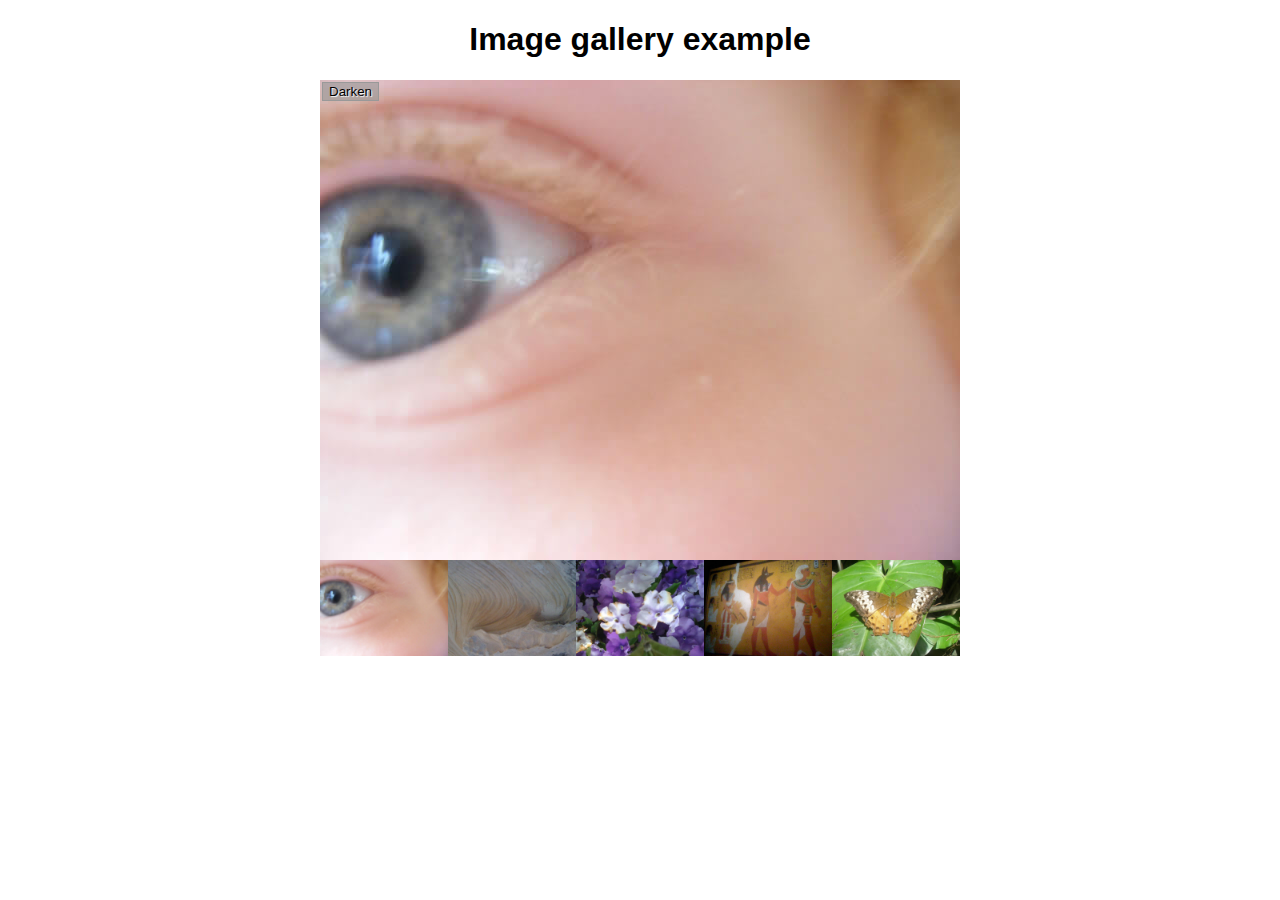
<file: Assignment 4/Assignment 4/part2.html>
<!DOCTYPE html>
<html lang="en-US">
  <head>
    <!--
    Name : Samikshya Parajuli
    Date : 22th July 2024
    File name : part2.html
    Description : Simple image gallery created using basic javascript and css.
  -->
    <meta charset="utf-8">
    <meta name="viewport" content="width=device-width">
    <title>Image gallery</title>

    <link rel="stylesheet" href="./CSS/part2.css">
    
  </head>

  <body>
    <h1>Image gallery example</h1>

    <div class="full-img">
      <img class="displayed-img" src="images/pic1.jpg" alt="Closeup of a human eye">
      <div class="overlay"></div>
      <button class="dark">Darken</button>
    </div>

    <div class="thumb-bar">


    </div>
    <script src="./javascript/part2.js"></script>
  </body>
</html>
</file>
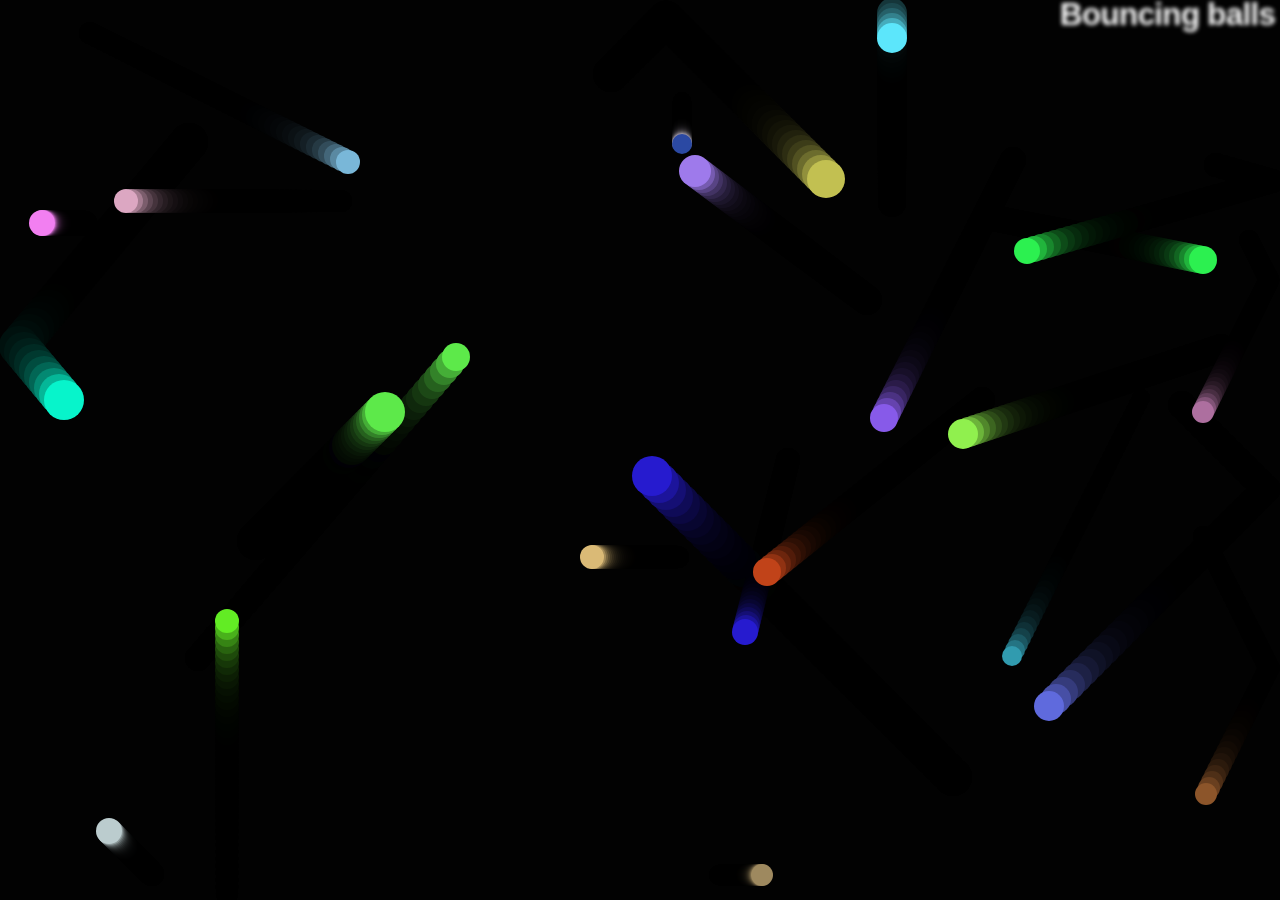
<file: Assignment 4/Assignment 4/part3.html>
<!DOCTYPE html>
<html lang="en-US">
<head>
  <!--
    Name : Samikshya Parajuli
    Date : 22th July 2024
    File name : part3.html
    Description : A simple game like website named as bouncing ball is created using css and java script/
  -->
  <meta charset="utf-8">
  <meta name="viewport" content="width=device-width">
  <title>Bouncing balls</title>
  <link rel="stylesheet" href="./CSS/part3.css">
</head>

<body>
  <h1>Bouncing balls</h1>
  <canvas></canvas>
  <script src="./javascript/part3.js"></script>
</body>
</html>
</file>
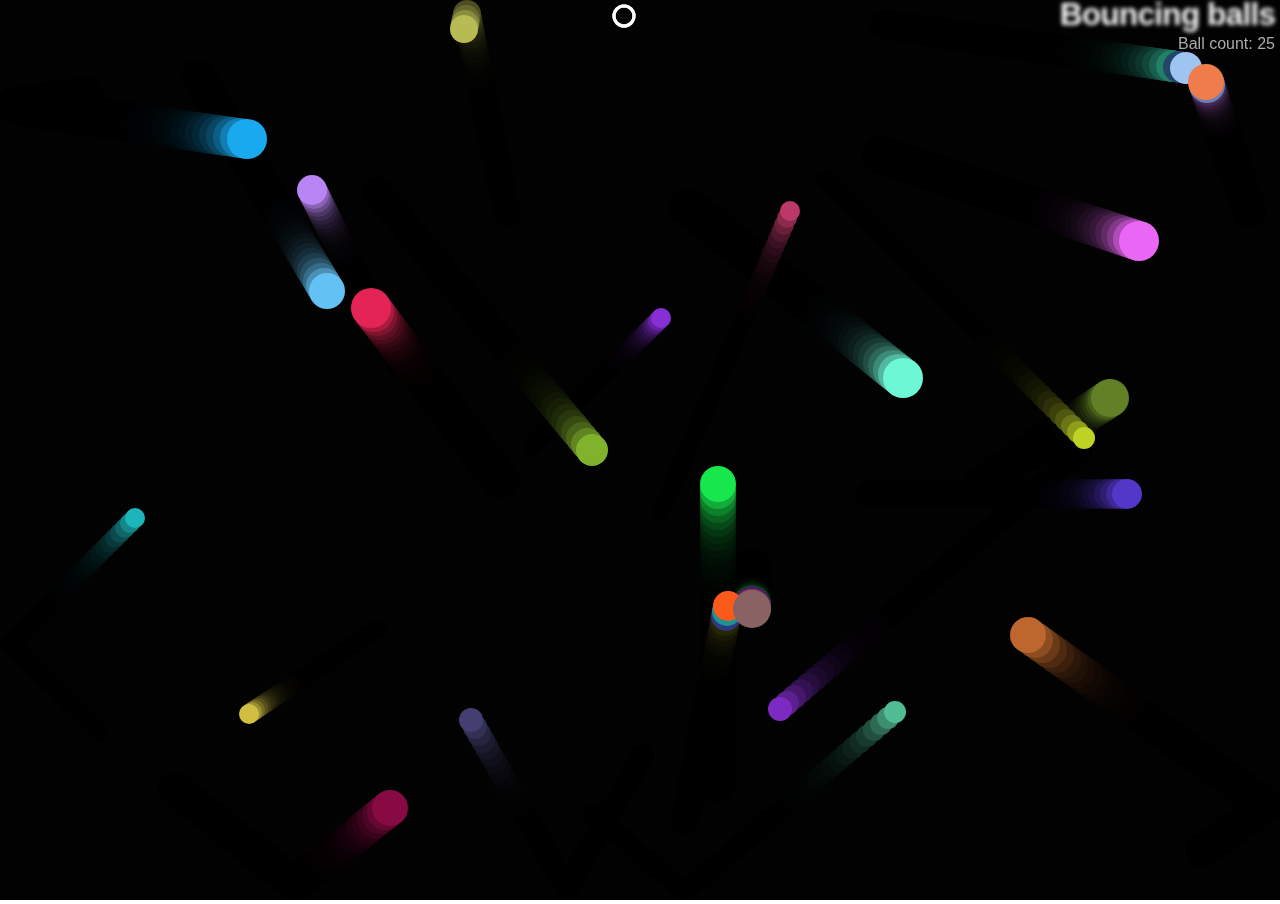
<file: Assignment 4/Assignment 4/part4.html>
<!DOCTYPE html>
<html lang="en-US">
<head>
  <!--
    Name : Samikshya Parajuli
    Date : 22th July 2024
    File name : part4.html
    Description : Advanced of bouncing ball.
  -->
  <meta charset="utf-8">
  <meta name="viewport" content="width=device-width">
  <title>Bouncing balls</title>
  <link rel="stylesheet" href="./CSS/part4.css">
</head>

<body>
  <h1>Bouncing balls</h1>
  <p>Ball count: <span id="ball-count">0</span></p>
  <canvas></canvas>
  <script src="./javascript/part4.js"></script>
</body>
</html>
</file>
<file: Assignment5/style.css>
/*
 Name: Samnikshya Parajuli
 Date: August 5, 2024
 Assignment 5
 
*/

/* || General setup */

html, body {
  margin: 0;
  padding: 0;
}

html {
  font-size: 10px;
  background-color: #dde;
}

body {
  width: 80%;
  min-width: 1024px;
  margin: 0 auto;
}

/**/

h1 {
  font-size: 4rem;
  text-align: center;
  color: white;
  text-shadow: 2px 2px 10px black;
}

h2 {
  font-size: 3rem;
  text-align: center;
}

h3 {
  font-size: 2.2rem;
}

h1, h2, h3 {
  font-family: 'Sonsie One', cursive;
}

h2, h3 {
  color: #2a2a2a;
}


/* || typography */


p, input, li, table, label {
  font-family: 'Open Sans Condensed', sans-serif;
  color: #2a2a2a;
}


p, li, table {
  font-size: 1.6rem;
  line-height: 1.5;
}

/* || header layout */

nav[class="nav"], article, footer, .secondary {
  background-color: #ffffff;
}

article, footer, .secondary {
  padding: 10px 30px;
}

article {
  margin-right: 10px;
}

nav[class="nav"] {
  height: 50px;
  display: flex;
  padding: 1% 0;
  margin-bottom: 10px;
}

nav[class="nav"] ul {
  padding: 0;
  list-style-type: none;
  flex: 2;
  display: flex;
}

nav[class="nav"] li {
  display: inline;
  text-align: center;
  flex: 1;
}

nav[class="nav"] a {
  display: inline-block;
  font-size: 2rem;
  text-transform: uppercase;
  text-decoration: none;
  color: black;
}

nav[class="nav"] .search {
  flex: 1;
  display: flex;
  align-items: center;
  height: 100%;
  padding: 0 2em;
}

.search input {
  font-size: 1.6rem;
  height: 32px;
}

.search input[type="search"] {
  flex: 3;
}

.search input[type="submit"] {
  flex: 1;
  margin-left: 1rem;
  background: #333;
  border: 0;
  color: white;
}

/* || main layout */

main {
  display: flex;
}

article {
  flex: 5;
}

.secondary {
  flex: 2;
}

footer {
  margin-top: 10px;
}

/* Table styling */

table {
  width: 100%;
  background-color: #dde;
  border-collapse: collapse;
}

th, td {
  padding: 10px;
}

td {
  text-align: center;
}

th[scope="col"] {
  border-bottom: 1px solid black;
}

tbody tr:nth-child(odd) {
  background-color: #def;
}

/* styling content images and audio */

img, audio {
  display: block;
  margin: 0 auto;
}

audio {
  width: 500px;
}

/* Comments styling */

.comments {
  background-color: #def;
  padding: 10px;
}

.show-hide {
  cursor: pointer;
}


.comment-form {
  margin-bottom: 3rem;
}

.comment-form .flex-pair {
  display: flex;
  padding: 0 3rem 1rem;
}

.comment-form label {
  align-self: center;
  flex: 2;
}

.comment-form input {
  margin-left: 1rem;
  flex: 6;
}

.show-hide {
  text-align: center;
  width: 150px;
}

.comment-form input, .comment-form label, .show-hide {
  font-size: 1.6rem;
  line-height: 32px;
}

.comment-form input[type="submit"], .show-hide {
  background: #333;
  border: 0;
  color: white;
}

.comment-form input[type="submit"] {
  width: 30%;
  display: block;
  margin: 0 auto;
}

.comment-container {
  margin-top: 0;
}

.comment-container li {
  list-style-type: none;
  display: flex;
}

.comment-container li p:nth-child(1) {
  flex: 1;
  font-weight: bold;
}

.comment-container li p:nth-child(2) {
  flex: 5;
}

.searchbar-label {
  display: none;
}
</file>
<file: style2.css>
/* || General setup */

html, body {
  margin: 0;
  padding: 0;
}

html {
  font-size: 10px;
  background-color: #a9a9a9;
}

body {
  width: 70%;
  min-width: 800px;
  margin: 0 auto;
}

/* || typography */

h1, h2, h3 {
  font-family: 'Cinzel Decorative', cursive;
  color: #2a2a2a;
}

p, input, li {
  font-family: 'Roboto Condensed', sans-serif;
  color: #2a2a2a;
}

h1 {
  font-size: 4rem;
  text-align: center;
  text-shadow: 2px 2px 10px black;
}

h2 {
  font-size: 3rem;
  text-align: center;
}

h3 {
  font-size: 2.2rem;
}

p, li {
  font-size: 1.6rem;
  line-height: 1.5;
}

/* || header layout */

header {
  margin-bottom: 10px;
  display: flex;
  flex-flow: row wrap;
}

body > * {
  background-color: red;
  padding: 1%;
}

main, header, nav, article, aside, footer, section {
  background-color: rgba(0,255,0,0.5);
  padding: 1%;
}

h1 {
  flex: 5;
  text-transform: uppercase;
}

header img {
  display: block;
  height: 60px;
  padding-top: 20.15px;
}

nav {
  height: 50px;
  flex: 100%;
  display: flex;
}

nav ul {
  padding: 0;
  list-style-type: none;
  flex: 2;
  display: flex;
}

nav li {
  display: inline;
  text-align: center;
  flex: 1;
}

nav a, nav span {
  display: inline-block;
  font-size: 2rem;
  height: 3rem;
  line-height: 1.7;
  text-transform: uppercase;
  text-decoration: none;
  color: black;

}

/* || main layout */

main {
  display: flex;
}

article, section {
  flex: 4;
}

aside {
  flex: 1;
  margin-left: 10px;
  padding: 1%;
}

aside a {
  display: block;
  float: left;
  width: 50%;
}

aside img {
  max-width: 100%;
}

footer {
  margin-top: 10px;
}
</file>
<file: Assignment-3/A3_part2.css>
html {
    font-family: sans-serif;
    height: 100%;
    width: 100%;
    display: flex;
    justify-content: center;
    align-items: center;
  
  }
  
  /* Your CSS below here */
  
  div {
    width: 300px;
    height: 150px;
    display: flex;
    justify-content: center;
    align-items: center;
    /* 1rem = 16px, so 18px = 18/16 = 1.125rem */
    font-size: 1.125rem;
    background-color: rgba(255, 17, 0, 0.758);
    color: white;
    text-shadow: 1px 1px black;
    border-radius: 10px;
    border: 1px solid rgb(224, 15, 15);
    background: linear-gradient(to right bottom, rgb(255, 0, 0, 1) 0%, rgba(242, 0, 0, 0.8) 30%, rgb(185, 0, 0, 0.8) 100%);
    box-shadow: 4px 4px rgba(0, 0, 0, 0.5),
                inset 2px 0px 0px 2px rgba(255, 255, 255, 0.2),
                inset 0px 2px 2px 0px rgba(0, 0, 0, 0.5);
  }
</file>
<file: Assignment-3/A3_part3.css>
/*
Atteched part of assignment3part3
*/
/* General setup */

* {
    box-sizing: border-box;
  }
  
  body {
    margin: 0 auto;
    min-width: 1000px;
    max-width: 1400px;
  }
  
  /* Layout */
  
  section {
    float: left;
    width: 50%;
  }
  
  aside {
    float: left;
    width: 30%;
  }
  
  nav {
    float: left;
    width: 20%;
  }
  footer {
    clear: both;
  }
  
  header, section, aside, nav, footer {
    padding: 20px;
  }
  
  /* header and footer */
  
  header, footer {
    border-top: 5px solid #a66;
    border-bottom: 5px solid #a66;
  }
  
  /* WRITE YOUR CODE BELOW HERE */
  
  @font-face {
    font-family: 'Afta Sans';
    src: url(./fonts/aftasansthin-regular-webfont.woff) format('woff')
    url(./fonts/aftasansthin-regular-webfont.woff2) format('woff2')
  }
  
  body{
    font-family: serif;
    font-size: 10px;
    line-height: 10px;
    letter-spacing: 1px;
    word-spacing: 3px;
  }
  
  h1, h2{
    font-family: 'Afta Sans';
    letter-spacing: 1px;
  }
  h1{
    font-size: 3rem;
    text-align: center;
  }
  
  h2{
    font-size: 1.5rem;
  }
  
  h2 + p{
    text-indent: 20px;
  }
  
  a{
    color: rgb(157, 85, 85);
    text-decoration: underline;
    outline: none;
  }
  
  a:visited{
    color: rgb(157, 85, 85);
  }
  
  a:focus{
    color: rgb(157, 85, 85);
    text-decoration: none;
  }
  
  a:hover{
    color: rgb(157, 85, 85);
    text-decoration: none;
  }
  a:active{
    color: orange;
  }
  
  
  .linkicon::after{
    content: "";
    background: url('./external-link-52.png') no-repeat;
    background-size: 10px 10px; /* Set your desired size here */
    width: 10px;
    height: 10px;
    display: inline-block;
    margin-left: 5px; /* Adjust spacing between text and icon */
  }
  
  li{
    line-height: 10px;
  }
  
  ul, ol{
    padding: 10px, 20px;
  }
  
  ul{
    list-style-type: square;
  }
  
  nav ul{
    list-style: none;
    padding: o;
  }
  nav ul li{
    margin-bottom: 1rem;
  }
  
  nav ul li a{
    display: block;
    padding: 0.5rem;
    background-color: rgb(242, 226, 226);
    border: 1px solid rgb(152, 69, 69);
    text-align: center;
    text-decoration: none;
    color: #a66;
  }
  
  nav ul li a:hover{
    color: orange
  }
</file>
<file: Assignment-3/A3_part4.css>
body {
    background-color: #ffffff;
    color: #333;
    margin: 0;
    font: 1.2em / 1.2 Arial, Helvetica, sans-serif;
  }
  
  img {
      max-width: 100%;
      display: block;
  }
  
  .logo {
    font-size: 200%;
    padding: 50px 20px;
    margin: 0 auto;
    max-width: 980px;
  }
  
  .grid {
    margin: 0 auto;
    padding: 0 20px;
    max-width: 980px;
    display: flex;
  }
  
  nav {
    background-color: #000;
    padding: .5em;
  }
  
  nav ul {
    margin: 0;
    padding: 0;
    list-style: none;
    display: flex;
    justify-content: space-between;
  }
  
  nav a {
    color: #fff;
    text-decoration: none;
    padding: .5em 1em;
  }
  
  .photos {
    list-style: none;
    margin: 0;
    padding: 0;
    display: grid;
    grid-template-columns: repeat(auto-fill, minmax(100px, auto));
    gap: 1px;
  }
  
    .feature {
        width: 200px;
        float: left;
        padding-bottom: 5px;
        padding-left: 5px;
        
      }
    
      article img.feature {
        float: left;
        margin: 0 10px 10px 0;
        max-width: 50%;
      }
    
      main {
        display: grid;
        grid-template-columns: 1fr 1fr;
        grid-gap: 10px;
      }
      
      article, aside {
        padding: 10px;
      }
    
      aside .photos {
        display: grid;
        grid-template-columns: repeat(2, 1fr);
        grid-gap: 1px;
      }
      
      aside .photos li {
        margin: 0;
      }
      
      aside .photos img {
        width: 100%;
      }
      
    @media (max-width: 515px) {
        main {
          grid-template-columns: 1fr;
        }
      
        article img.feature {
          float: none;
          display: block;
          margin: 10px auto;
          max-width: 100%;
        }
    }
</file>
<file: Assignment_2/minimal-table.css>
html {
  font-family: sans-serif;
}

table {
  border-collapse: collapse;
  border: 2px solid rgb(200,200,200);
  letter-spacing: 1px;
  font-size: 0.8rem;
}

td, th {
  border: 1px solid rgb(190,190,190);
  padding: 10px 20px;
}

th {
  background-color: rgb(235,235,235);
}

td {
  text-align: center;
}

tr:nth-child(even) td {
  background-color: rgb(250,250,250);
}

tr:nth-child(odd) td {
  background-color: rgb(245,245,245);
}

caption {
  padding: 10px;
}
</file>
<file: Assignment 4/Assignment 4/CSS/part2.css>
h1 {
    font-family: helvetica, arial, sans-serif;
    text-align: center;
  }
  
  body {
    width: 640px;
    margin: 0 auto;
  }
  
  .full-img {
    position: relative;
    display: block;
    width: 640px;
    height: 480px;
  }
  
  .overlay {
    position: absolute;
    top: 0;
    left: 0;
    width: 640px;
    height: 480px;
    background-color: rgba(0,0,0,0);
  }
  
  button {
    border: 0;
    background: rgba(150,150,150,0.6);
    text-shadow: 1px 1px 1px white;
    border: 1px solid #999;
    position: absolute;
    cursor: pointer;
    top: 2px;
    left: 2px;
  }
  
  .thumb-bar img {
    display: block;
    width: 20%;
    float: left;
    cursor: pointer;
  }
</file>
<file: Assignment 4/Assignment 4/CSS/part3.css>
html, body {
    margin: 0;
  }
  
  html {
    font-family: 'Helvetica Neue', Helvetica, Arial, sans-serif;
    height: 100%;
  }
  
  body {
    overflow: hidden;
    height: inherit;
  }
  
  h1 {
    font-size: 2rem;
    letter-spacing: -1px;
    position: absolute;
    margin: 0;
    top: -4px;
    right: 5px;
    color: transparent;
    text-shadow: 0 0 4px white;
  }
</file>
<file: Assignment 4/Assignment 4/CSS/part4.css>
html, body {
    margin: 0;
  }
  
  html {
    font-family: 'Helvetica Neue', Helvetica, Arial, sans-serif;
    height: 100%;
  }
  
  body {
    overflow: hidden;
    height: inherit;
  }
  
  h1 {
    font-size: 2rem;
    letter-spacing: -1px;
    position: absolute;
    margin: 0;
    top: -4px;
    right: 5px;
    color: transparent;
    text-shadow: 0 0 4px white;
  }
  
  p {
    position: absolute;
    margin: 0;
    top: 35px;
    right: 5px;
    color: #aaa;
  }
</file>
